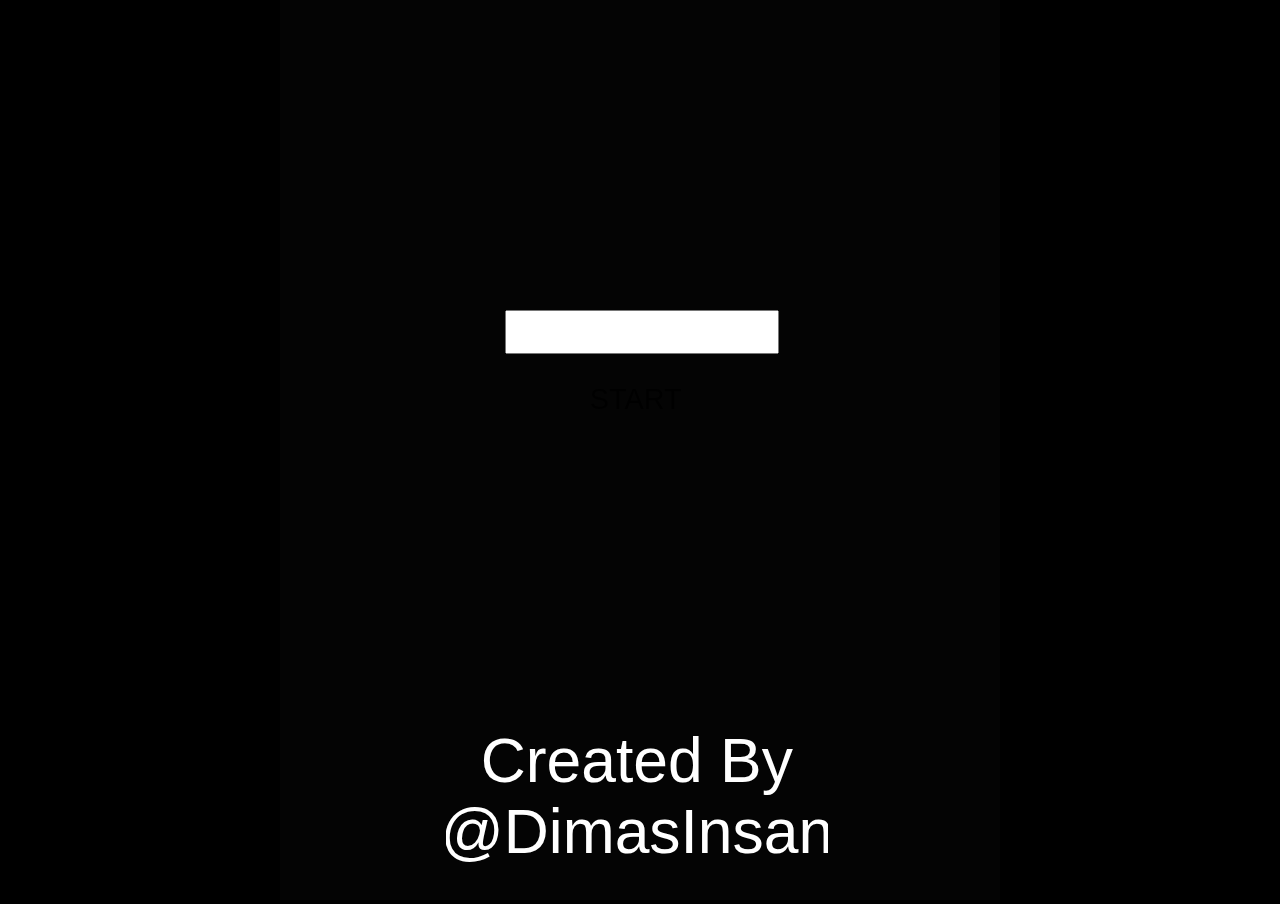
<file: port/HTML5ROLE/index.html>
﻿<!DOCTYPE html>
<html manifest="offline.appcache">
<head>
    <meta charset="UTF-8" />
	<meta http-equiv="X-UA-Compatible" content="IE=edge,chrome=1" />
	<title>New project</title>
	
	<!-- Standardised web app manifest -->
	<link rel="manifest" href="appmanifest.json" />
	
	<!-- Allow fullscreen mode on iOS devices. (These are Apple specific meta tags.) -->
	<meta name="viewport" content="width=device-width, initial-scale=1.0, maximum-scale=1.0, minimum-scale=1.0, user-scalable=no, minimal-ui" />
	<meta name="apple-mobile-web-app-capable" content="yes" />
	<meta name="apple-mobile-web-app-status-bar-style" content="black" />
	<link rel="apple-touch-icon" sizes="256x256" href="icon-256.png" />
	<meta name="HandheldFriendly" content="true" />
	
	<!-- Chrome for Android web app tags -->
	<meta name="mobile-web-app-capable" content="yes" />
	<link rel="shortcut icon" sizes="256x256" href="icon-256.png" />

    <!-- All margins and padding must be zero for the canvas to fill the screen. -->
	<style type="text/css">
		* {
			padding: 0;
			margin: 0;
		}
		html, body {
			background: #000;
			color: #fff;
			overflow: hidden;
			touch-action: none;
			-ms-touch-action: none;
		}
		canvas {
			touch-action-delay: none;
			touch-action: none;
			-ms-touch-action: none;
		}
    </style>
	

</head> 
 
<body> 
	<div id="fb-root"></div>
	
	
	<!-- The canvas must be inside a div called c2canvasdiv -->
	<div id="c2canvasdiv">
	
		<!-- The canvas the project will render to.  If you change its ID, don't forget to change the
		ID the runtime looks for in the jQuery events above (ready() and cr_sizeCanvas()). -->
		<canvas id="c2canvas" width="400" height="500">
			<!-- This text is displayed if the visitor's browser does not support HTML5.
			You can change it, but it is a good idea to link to a description of a browser
			and provide some links to download some popular HTML5-compatible browsers. -->
			<h1>Your browser does not appear to support HTML5.  Try upgrading your browser to the latest version.  <a href="http://www.whatbrowser.org">What is a browser?</a>
			<br/><br/><a href="http://www.microsoft.com/windows/internet-explorer/default.aspx">Microsoft Internet Explorer</a><br/>
			<a href="http://www.mozilla.com/firefox/">Mozilla Firefox</a><br/>
			<a href="http://www.google.com/chrome/">Google Chrome</a><br/>
			<a href="http://www.apple.com/safari/download/">Apple Safari</a></h1>
		</canvas>
		
	</div>
	
	<!-- Pages load faster with scripts at the bottom -->
	
	<!-- Construct 2 exported games require jQuery. -->
	<script src="jquery-2.1.1.min.js"></script>


	
    <!-- The runtime script.  You can rename it, but don't forget to rename the reference here as well.
    This file will have been minified and obfuscated if you enabled "Minify script" during export. -->
	<script src="c2runtime.js"></script>

    <script>
		// Start the Construct 2 project running on window load.
		jQuery(document).ready(function ()
		{			
			// Create new runtime using the c2canvas
			cr_createRuntime("c2canvas");
		});
		
		// Pause and resume on page becoming visible/invisible
		function onVisibilityChanged() {
			if (document.hidden || document.mozHidden || document.webkitHidden || document.msHidden)
				cr_setSuspended(true);
			else
				cr_setSuspended(false);
		};
		
		document.addEventListener("visibilitychange", onVisibilityChanged, false);
		document.addEventListener("mozvisibilitychange", onVisibilityChanged, false);
		document.addEventListener("webkitvisibilitychange", onVisibilityChanged, false);
		document.addEventListener("msvisibilitychange", onVisibilityChanged, false);
		
		function OnRegisterSWError(e)
		{
			console.warn("Failed to register service worker: ", e);
		};
		
		// Runtime calls this global method when ready to start caching (i.e. after startup).
		// This registers the service worker which caches resources for offline support.
		window.C2_RegisterSW = function C2_RegisterSW()
		{
			if (!navigator.serviceWorker)
				return;		// no SW support, ignore call
			
			try {
				navigator.serviceWorker.register("sw.js", { scope: "./" })
				.then(function (reg)
				{
					console.log("Registered service worker on " + reg.scope);
				})
				.catch(OnRegisterSWError);
			}
			catch (e)
			{
				OnRegisterSWError(e);
			}
		};
    </script>
</body> 
</html>
</file>
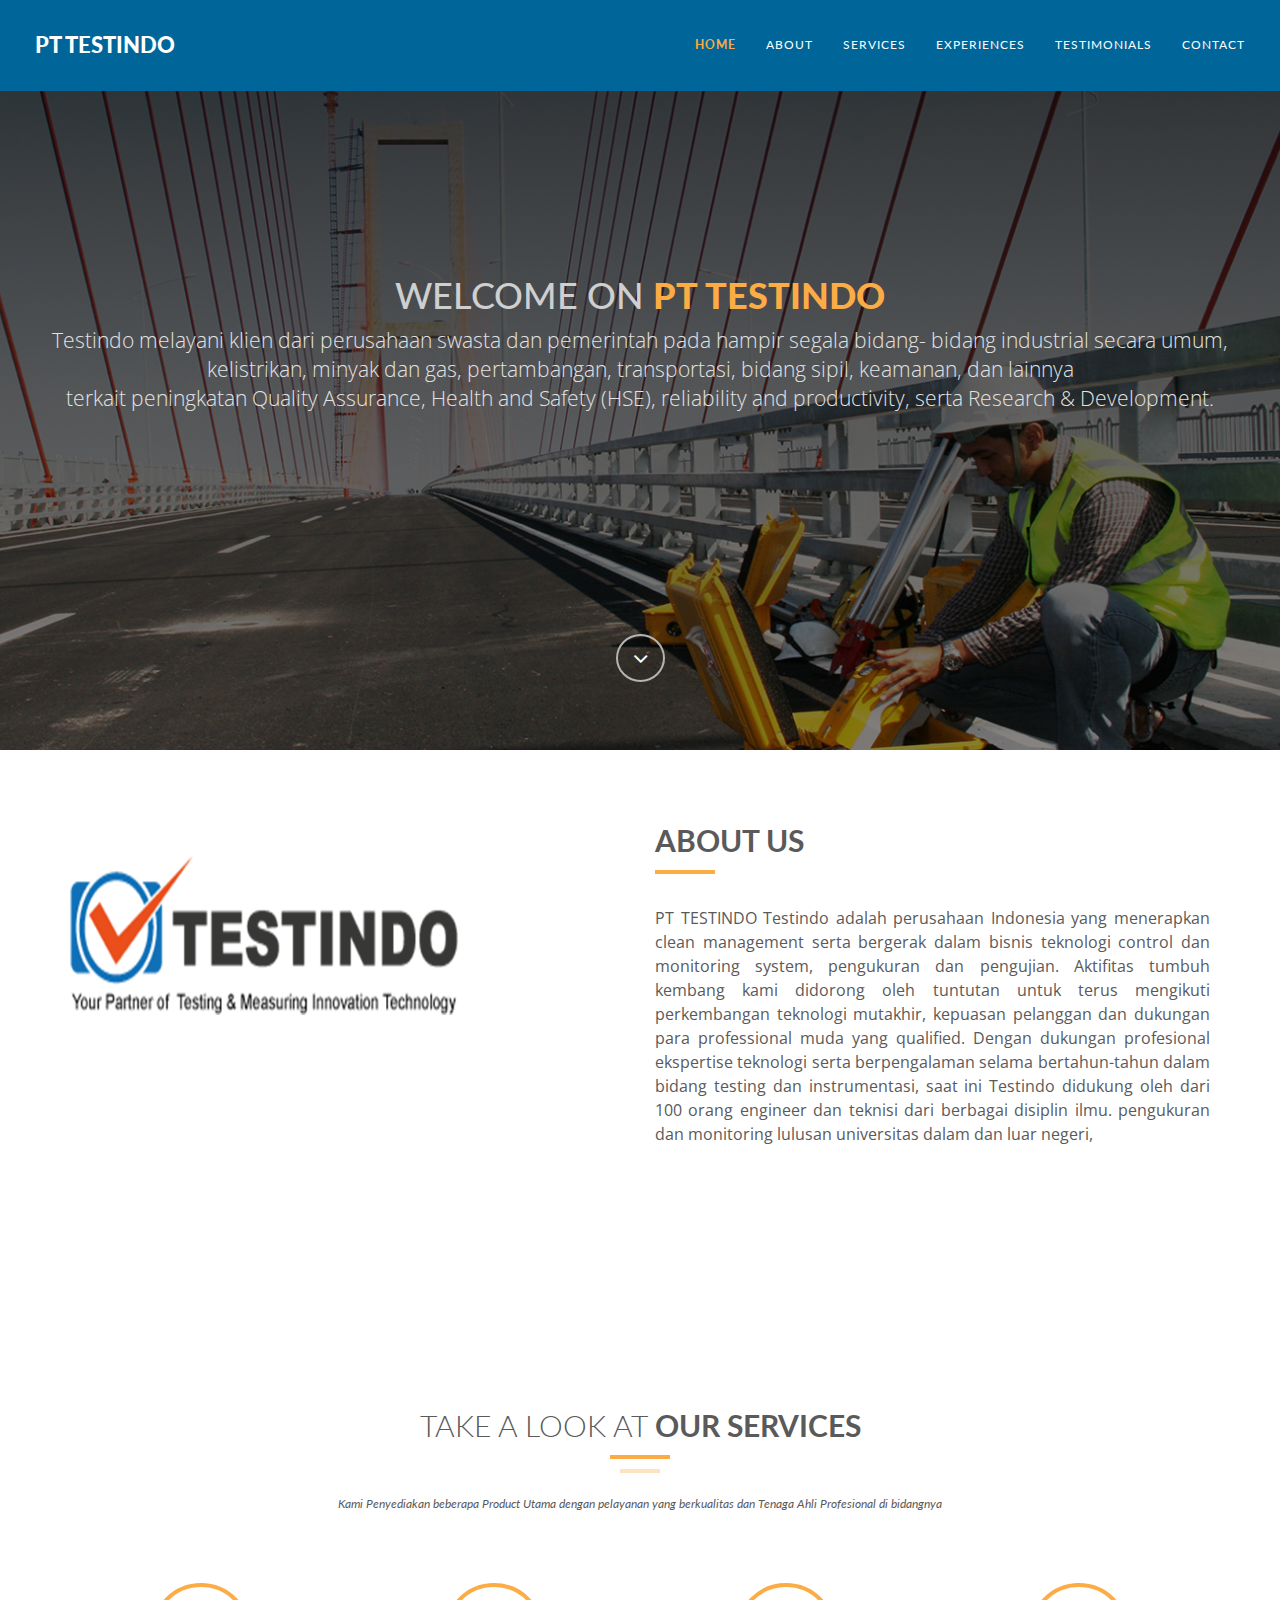
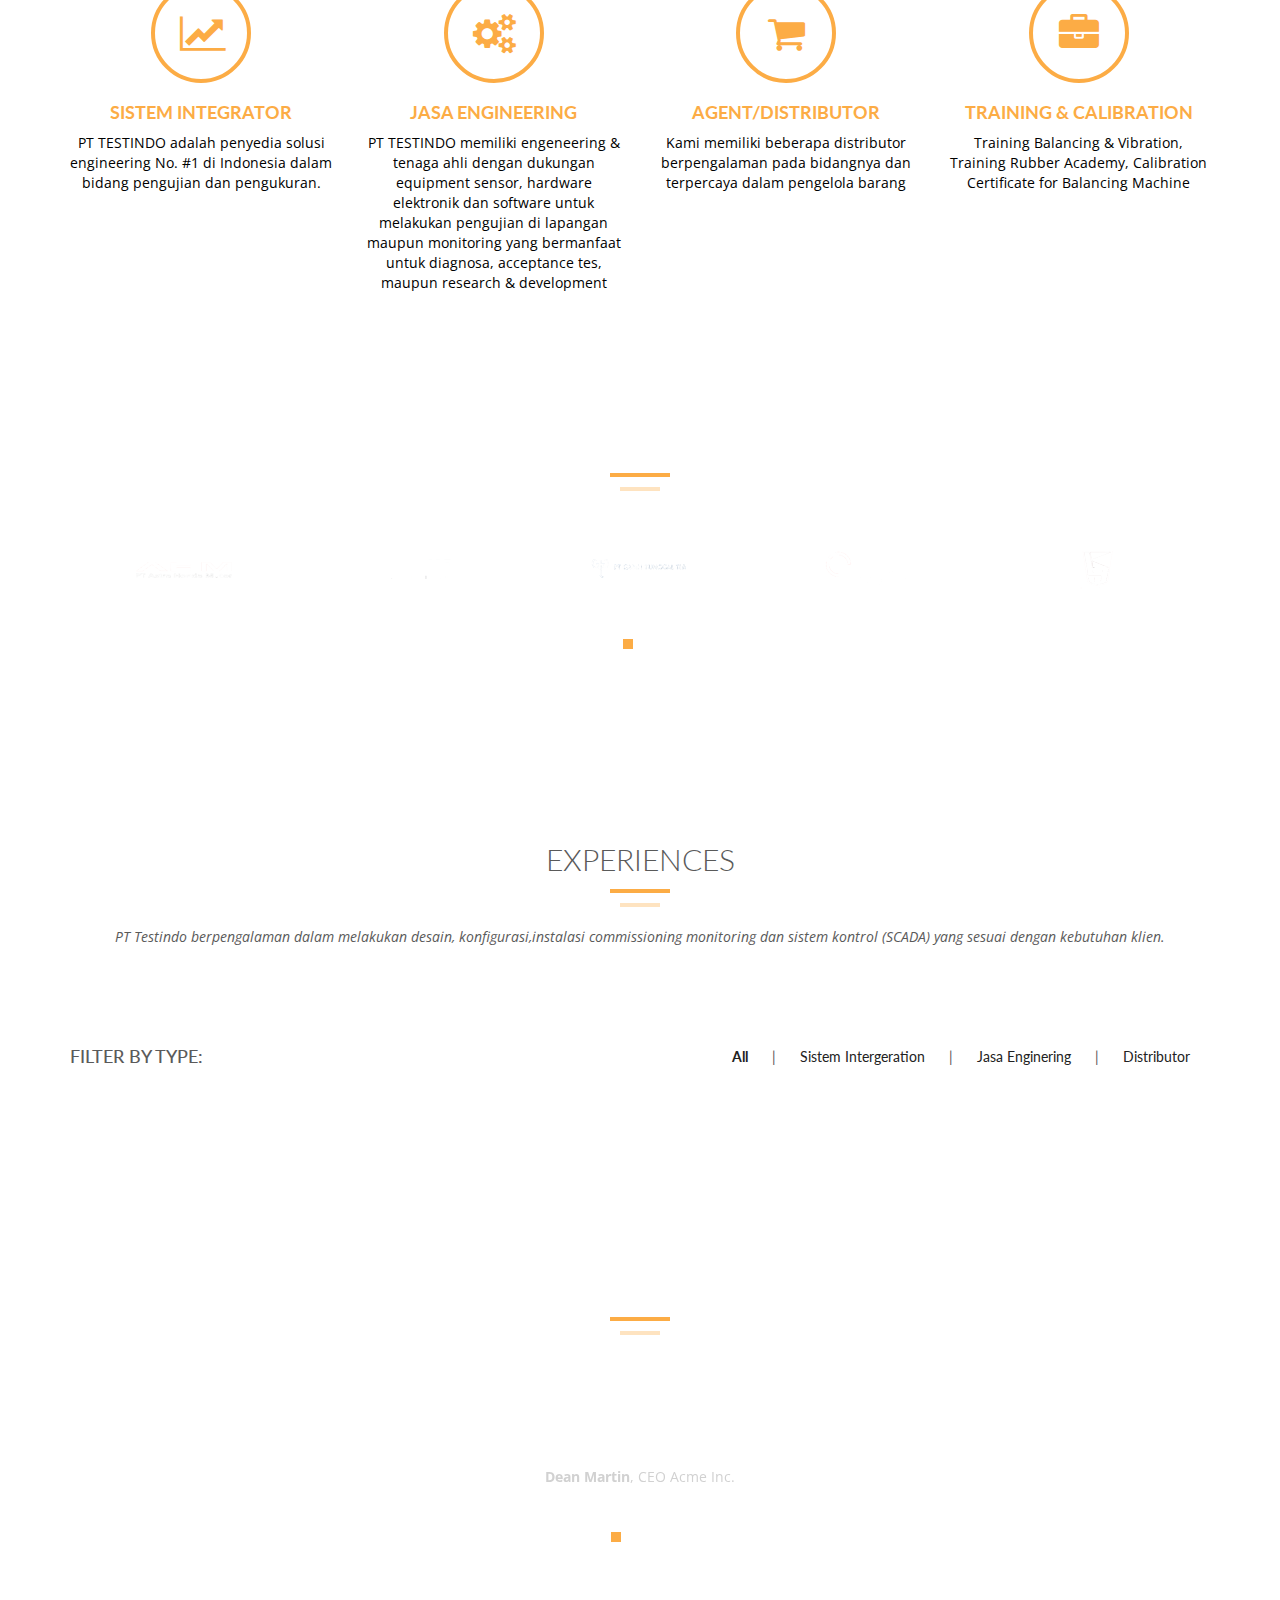
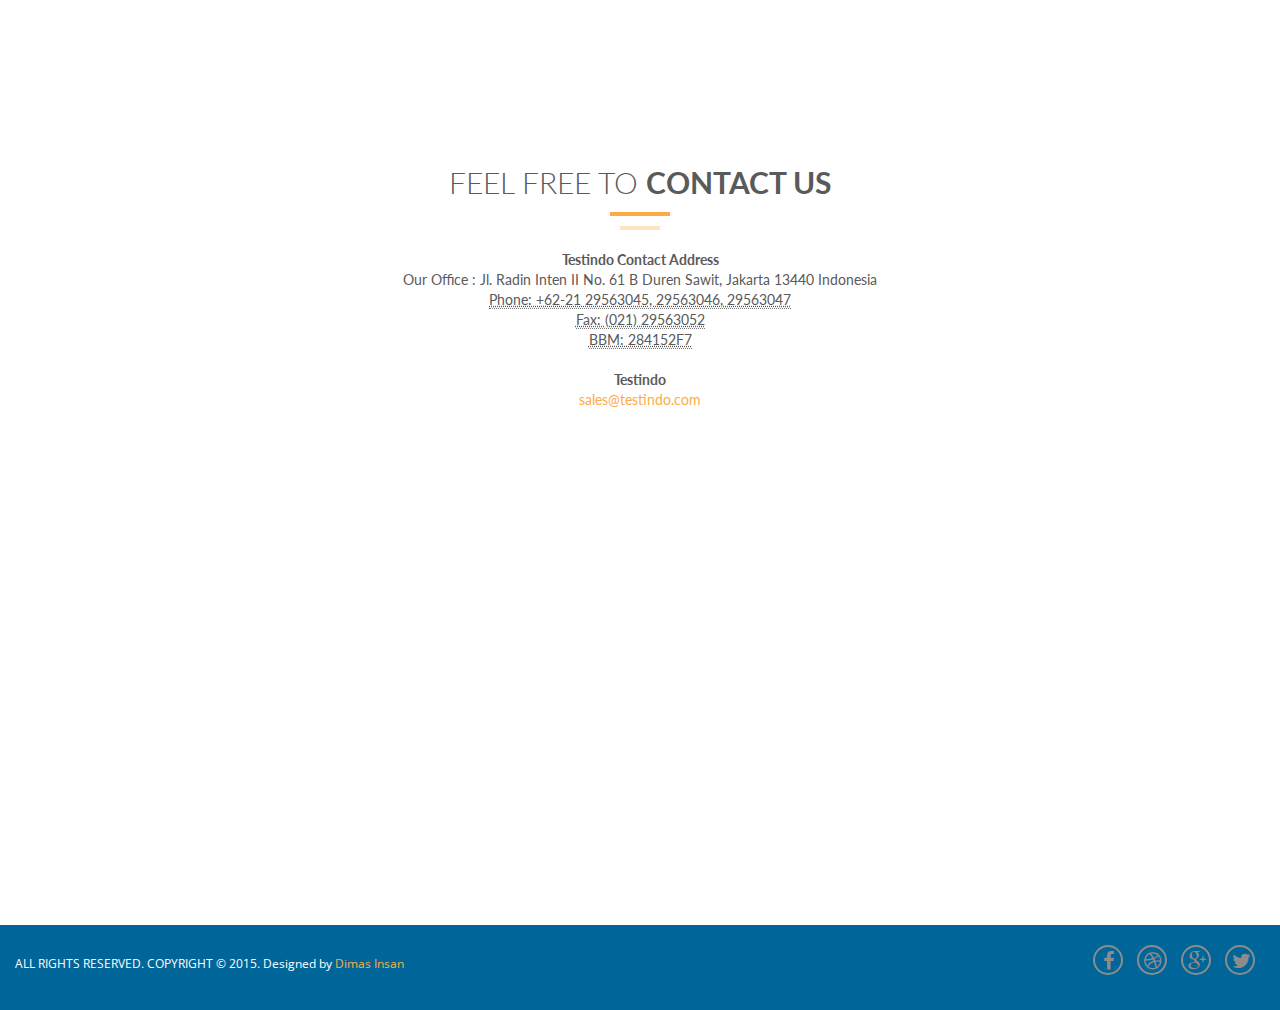
<file: port/testindo.co.id/index.html>
<!DOCTYPE html>
<html lang="en">
  <head>
    <!-- Basic Page Needs
    ================================================== -->
    <meta charset="utf-8">
    <!--[if IE]><meta http-equiv="x-ua-compatible" content="IE=9" /><![endif]-->
    <meta name="viewport" content="width=device-width, initial-scale=1">
    <title>PT TESTINDO</title>
    <meta name="description" content="">
    <meta name="keywords" content="">
    <meta name="author" content="dimasinsan">
    
    <!-- Favicons
    ================================================== -->
    <link rel="shortcut icon" href="img/favicon.ico" type="image/x-icon">
    <link rel="apple-touch-icon" href="img/apple-touch-icon.png">
    <link rel="apple-touch-icon" sizes="72x72" href="img/apple-touch-icon-72x72.png">
    <link rel="apple-touch-icon" sizes="114x114" href="img/apple-touch-icon-114x114.png">

    <!-- Bootstrap -->
    <link rel="stylesheet" type="text/css"  href="css/bootstrap.css">
    <link rel="stylesheet" type="text/css" href="fonts/font-awesome/css/font-awesome.css">

    <!-- Slider
    ================================================== -->
    <link href="css/owl.carousel.css" rel="stylesheet" media="screen">
    <link href="css/owl.theme.css" rel="stylesheet" media="screen">

     
    <!-- Include js plugin -->
    <script src="js/owl.carousel.js"></script>
	
	

    <!-- Stylesheet
    ================================================== -->
    <link rel="stylesheet" type="text/css"  href="css/style.css">
    <link rel="stylesheet" type="text/css" href="css/responsive.css">
	<link href='img/client/icon.png' rel='shortcut icon'/>


    <link href='http://fonts.googleapis.com/css?family=Lato:100,300,400,700,900,100italic,300italic,400italic,700italic,900italic' rel='stylesheet' type='text/css'>
    <link href='http://fonts.googleapis.com/css?family=Open+Sans:300italic,400italic,600italic,700italic,800italic,700,300,600,800,400' rel='stylesheet' type='text/css'>

    <script type="text/javascript" src="js/modernizr.custom.js"></script>
	

    <!-- HTML5 shim and Respond.js for IE8 support of HTML5 elements and media queries -->
    <!-- WARNING: Respond.js doesn't work if you view the page via file:// -->
    <!--[if lt IE 9]>
      <script src="https://oss.maxcdn.com/html5shiv/3.7.2/html5shiv.min.js"></script>
      <script src="https://oss.maxcdn.com/respond/1.4.2/respond.min.js"></script>
    <![endif]-->
  </head>
  <body>
    <!-- Navigation
    ==========================================-->
    <nav id="tf-menu" class="navbar navbar-default navbar-fixed-top" style="background-color:#006699;">
      <div class="container-fluid" style="background-color:#006699;">
        <!-- Brand and toggle get grouped for better mobile display -->
        <div class="navbar-header">
          <button type="button" class="navbar-toggle collapsed" data-toggle="collapse" data-target="#bs-example-navbar-collapse-1" >
            <span class="sr-only" >Toggle navigation</span>
            <span class="icon-bar"></span>
            <span class="icon-bar"></span>
            <span class="icon-bar"></span>
          </button>
          <a class="navbar-brand" href="index.html" style="background-color:#006699;">PT TESTINDO</a>
        </div>

        <!-- Collect the nav links, forms, and other content for toggling -->
        <div class="collapse navbar-collapse" id="bs-example-navbar-collapse-1" style="background-color:#006699;">
          <ul class="nav navbar-nav navbar-right" style="background-color:#006699;">
            <li ><a href="#tf-home" class="page-scroll">Home</a></li>
			
			
            <li><a href="#tf-about" class="page-scroll">About</a></li>
            <li><a href="#tf-services" class="page-scroll">Services</a></li>
            <li><a href="#tf-clients" class="page-scroll">Experiences</a></li>
            <li><a href="#tf-testimonials" class="page-scroll">Testimonials</a></li>
            <li><a href="#tf-contact" class="page-scroll">Contact</a></li>
			
          </ul>
        </div><!-- /.navbar-collapse -->
      </div><!-- /.container-fluid -->
    </nav>

    <!-- Home Page
    ==========================================-->
    <div id="tf-home" class="text-center">
        <div class="overlay" >
            <div class="content">
                <h1>Welcome on <strong><span class="color">PT TESTINDO</span></strong></h1>
                <p class="lead">Testindo melayani klien dari perusahaan swasta dan pemerintah pada hampir segala bidang- bidang industrial secara umum,<br> kelistrikan, minyak dan gas, pertambangan, transportasi, bidang sipil, keamanan, dan lainnya <br>terkait peningkatan Quality Assurance, Health and Safety (HSE), reliability and productivity, serta Research & Development.</p>
                <a href="#tf-about" class="fa fa-angle-down page-scroll"></a>
            </div>
        </div>
    </div>

    <!-- About Us Page
    ==========================================-->
    <div id="tf-about">
	<div class="overlay">
        <div class="container">
            <div class="row">
                <div class="col-md-6">
                    <img src="img/02.png" class="img-responsive">
                </div>
                <div class="col-md-6">
                    <div class="about-text">
                        <div class="section-title">
                            <h2><strong>about us</strong></h2>
                            <hr>
                            <div class="clearfix"></div>
                        </div>
                        <p class="intro" align="justify">PT TESTINDO
Testindo adalah perusahaan Indonesia yang menerapkan clean management serta bergerak dalam bisnis teknologi control dan monitoring system, pengukuran dan pengujian. Aktifitas tumbuh kembang kami didorong oleh tuntutan untuk terus mengikuti perkembangan teknologi mutakhir, kepuasan pelanggan dan dukungan para professional muda yang qualified.
 
Dengan dukungan profesional ekspertise teknologi serta berpengalaman selama bertahun-tahun dalam bidang testing dan instrumentasi, saat ini Testindo didukung oleh dari 100 orang engineer dan teknisi dari berbagai disiplin ilmu. pengukuran dan monitoring lulusan universitas dalam dan luar negeri,

</p>
                        
                    </div>
                </div>
            </div>
        </div>
    </div>
	</div>


    <!-- Services Section
    ==========================================-->
    <div id="tf-services" class="text-center">
	<div class="overlay" >
        <div class="container">
            <div class="section-title center">
                <h2>Take a look at <strong>our services</strong></h2>
                <div class="line">
                    <hr>
                </div>
                <div class="clearfix"></div>
                <small><em>Kami Penyediakan beberapa Product Utama dengan pelayanan yang berkualitas dan Tenaga Ahli Profesional di bidangnya</em></small>
            </div>
            <div class="space"></div>
            <div class="row">
                
		<a href="#">
			<div class="col-md-3 col-sm-6 service">
					<i class="fa fa-line-chart"></i>
							<h4><strong>Sistem Integrator</strong></h4>
					 <p style="color:black;">
					 PT TESTINDO adalah penyedia solusi engineering No. #1 di
							Indonesia dalam bidang pengujian dan pengukuran.
					 </p>
              </div>
		</a>
		
		<a href="#">
                <div class="col-md-3 col-sm-6 service">
					  <i class="fa fa-cogs"></i>
					   <h4><strong>Jasa Engineering</strong></h4>
						   <p style="color:black;">
						 PT TESTINDO memiliki engeneering & tenaga ahli dengan dukungan equipment sensor, hardware elektronik dan software 
						 untuk melakukan pengujian di lapangan maupun monitoring yang bermanfaat untuk diagnosa, acceptance tes, maupun research
						 & development
						   </p>
						   <br>
                </div>
		</a>
		
		
		<a href="#">
               <div class="col-md-3 col-sm-6 service">
                    <i class="fa fa-shopping-cart"></i>
                     <h4><strong>Agent/Distributor </strong></h4>
                    <p style="color:black;">
					Kami memiliki beberapa distributor berpengalaman pada bidangnya dan terpercaya dalam pengelola barang 					
					</p>
                </div>
		</a>

		<a href="#">
                <div class="col-md-3 col-sm-6 service">
					  <i class="fa fa-briefcase"></i>
						 <h4><strong>TRAINING & CALIBRATION</strong></h4>
						<p style="color:black;">
						Training Balancing & Vibration,
						 Training Rubber Academy, 
						Calibration Certificate for Balancing Machine
						</p>
						</ul>
                </div>
		</a>
		
		
            </div>
        </div>
		
    </div>

    <!-- Clients Section
    ==========================================-->
    <div id="tf-clients" class="text-center">
        <div class="overlay">
            <div class="container">

                <div class="section-title center">
                    <h2>Some of <strong>our Clients</strong></h2>
                    <div class="line" >
                        <hr>
                    </div>
                </div>
				
                <div id="clients" class="owl-carousel owl-theme">
						<div class="item">
							<img src="img/client/01.png">
						</div>
						<div class="item">
							<img src="img/client/02.png">
						</div>
						<div class="item">
							<img src="img/client/03.png">
						</div>
						<div class="item">
							<img src="img/client/04.png">
						</div>
						<div class="item">
							<img src="img/client/05.png">
						</div>
						<div class="item">
							<img src="img/client/06.png">
						</div>
						<div class="item">
							<img src="img/client/07.png">
						</div>
						<div class="item">
							<img src="img/client/08.png">
						</div>
                </div>
				
				

            </div>
        </div>
    </div>

    <!-- Portfolio Section
    ==========================================-->
    <div id="tf-works">
        <div class="container"> <!-- Container -->
            <div class="section-title text-center center">
                <h2>Experiences</h2>
                <div class="line">
                    <hr>
                </div>
                <div class="clearfix"></div>
                <p><em>PT Testindo berpengalaman dalam melakukan desain, konfigurasi,instalasi commissioning monitoring
										dan sistem kontrol (SCADA) yang sesuai dengan kebutuhan klien.</em></p>
            </div>
            <div class="space"></div>

            <div class="categories">
                
                <ul class="cat">
                    <li class="pull-left"><h4>Filter by Type:</h4></li>
                    <li class="pull-right">
                        <ol class="type">
                            <li><a href="#" data-filter="*" class="active">All</a></li>
                            <li><a href="#" data-filter=".SI">Sistem Intergeration</a></li>
                            <li><a href="#" data-filter=".Jasa">Jasa Enginering</a></li>
                            <li><a href="#" data-filter=".app" >Distributor</a></li>
                        </ol>
                    </li>
                </ul>
                <div class="clearfix"></div>
            </div>

            <div id="lightbox" class="row" hidden>

                <div class="col-sm-6 col-md-3 col-lg-3 branding">
                    <div class="portfolio-item">
                        <div class="hover-bg">
                            <a href="#">
                                <div class="hover-text">
                                    <h4>Logo Design</h4>
                                    <small>Branding</small>
                                    <div class="clearfix"></div>
                                    <i class="fa fa-plus"></i>
                                </div>
                                <img src="img/portfolio/01.jpg" class="img-responsive" alt="...">
                            </a>
                        </div>
                    </div>
                </div>

                <div class="col-sm-6 col-md-3 col-lg-3 Jasa">
                    <div class="portfolio-item">
                        <div class="hover-bg">
                            <a href="#">
                                <div class="hover-text">
                                    <h4>Logo Design</h4>
                                    <small>Branding</small>
                                    <div class="clearfix"></div>
                                    <i class="fa fa-plus"></i>
                                </div>
                                <img src="img/portfolio/02.jpg" class="img-responsive" alt="...">
                            </a>
                        </div>
                    </div>
                </div>

                <div class="col-sm-6 col-md-3 col-lg-3 branding">
                    <div class="portfolio-item">
                        <div class="hover-bg">
                            <a href="#">
                                <div class="hover-text">
                                    <h4>Logo Design</h4>
                                    <small>Branding</small>
                                    <div class="clearfix"></div>
                                    <i class="fa fa-plus"></i>
                                </div>
                                <img src="img/portfolio/03.jpg" class="img-responsive" alt="...">
                            </a>
                        </div>
                    </div>
                </div>

               

                <div class="col-sm-6 col-md-3 col-lg-3 SI">
                    <div class="portfolio-item">
                        <div class="hover-bg">
                            <a href="#">
                                <div class="hover-text">
                                    <h4>Logo Design</h4>
                                    <small>Branding</small>
                                    <div class="clearfix"></div>
                                    <i class="fa fa-plus"></i>
                                </div>
                                <img src="img/portfolio/05.jpg" class="img-responsive" alt="...">
                            </a>
                        </div>
                    </div>
                </div>

                <div class="col-sm-6 col-md-3 col-lg-3 app">
                    <div class="portfolio-item">
                        <div class="hover-bg">
                            <a href="#">
                                <div class="hover-text">
                                    <h4>Logo Design</h4>
                                    <small>Branding</small>
                                    <div class="clearfix"></div>
                                    <i class="fa fa-plus"></i>
                                </div>
                                <img src="img/portfolio/06.jpg" class="img-responsive" alt="...">
                            </a>
                        </div>
                    </div>
                </div>

                <div class="col-sm-6 col-md-3 col-lg-3 Jasa SI">
                    <div class="portfolio-item">
                        <div class="hover-bg">
                            <a href="#">
                                <div class="hover-text">
                                    <h4>Logo Design</h4>
                                    <small>Branding</small>
                                    <div class="clearfix"></div>
                                    <i class="fa fa-plus"></i>
                                </div>
                                <img src="img/portfolio/07.jpg" class="img-responsive" alt="...">
                            </a>
                        </div>
                    </div>
                </div>

                <div class="col-sm-6 col-md-3 col-lg-3 SI">
                    <div class="portfolio-item">
                        <div class="hover-bg">
                            <a href="#">
                                <div class="hover-text">
                                    <h4>Logo Design</h4>
                                    <small>Branding</small>
                                    <div class="clearfix"></div>
                                    <i class="fa fa-plus"></i>
                                </div>
                                <img src="img/portfolio/08.jpg" class="img-responsive" alt="...">
                            </a>
                        </div>
                    </div>
                </div>

            </div>
        </div>
    </div>

    <!-- Testimonials Section
    ==========================================-->
    <div id="tf-testimonials" class="text-center">
        <div class="overlay">
            <div class="container">
                <div class="section-title center">
                    <h2><strong>Our clients’</strong> testimonials</h2>
                    <div class="line">
                        <hr>
                    </div>
                </div>
                <div class="row">
                    <div class="col-md-8 col-md-offset-2">
                        <div id="testimonial" class="owl-carousel owl-theme">
                            <div class="item">
                                <h5>This book is a treatise on the theory of ethics, very popular during the Renaissance. The first line of Lorem Ipsum, "Lorem ipsum dolor sit amet..", comes from a line in section 1.10.32.</h5>
                                <p><strong>Dean Martin</strong>, CEO Acme Inc.</p>
                            </div>

                            <div class="item">
                                <h5>This book is a treatise on the theory of ethics, very popular during the Renaissance. The first line of Lorem Ipsum, "Lorem ipsum dolor sit amet..", comes from a line in section 1.10.32.</h5>
                                <p><strong>Dean Martin</strong>, CEO Acme Inc.</p>
                            </div>

                            <div class="item">
                                <h5>This book is a treatise on the theory of ethics, very popular during the Renaissance. The first line of Lorem Ipsum, "Lorem ipsum dolor sit amet..", comes from a line in section 1.10.32.</h5>
                                <p><strong>Dean Martin</strong>, CEO Acme Inc.</p>
                            </div>
                        </div>
                    </div>
                </div>
            </div>
        </div>
    </div>

    <!-- Contact Section
    ==========================================-->
    <div id="tf-contact" class="text-center">
        <div class="container">

            <div class="row">
                <div class="col-md-8 col-md-offset-2">

                    <div class="section-title center">
                        <h2>Feel free to <strong>contact us</strong></h2>
                        <div class="line">
                            <hr>
                        </div>
                        <div class="clearfix"></div>
                       <address>
							  <strong>Testindo Contact Address</strong><br>
									Our Office	:	Jl. Radin Inten II No. 61 B Duren Sawit, Jakarta 13440 Indonesia<br>
								  <abbr title="Phone">Phone: +62-21 29563045, 29563046, 29563047</abbr> <br>
										<abbr title="Fax">Fax: (021) 29563052</abbr> <br>
										<abbr title="BB">BBM: 	284152F7</abbr> <br>

							</address>

							<address>
							  <strong>Testindo</strong><br>
							  <a href="mailto:sales@testindo.com">sales@testindo.com</a>
					</address>   
					<div class="row">
					<iframe src="https://www.google.com/maps/embed?pb=!1m28!1m12!1m3!1d3966.223414342288!2d106.92047159765947!3d-6.23425346228742!2m3!1f0!2f0!3f0!3m2!1i1024!2i768!4f13.1!4m13!3e6!4m5!1s0x2e698cb7e6ef60e3%3A0xf933268d4eb1b0e2!2sJalan+Radin+Inten+II+No.61%2C+Duren+Sawit%2C+Kota+Jakarta+Timur%2C+Daerah+Khusus+Ibukota+Jakarta+13440!3m2!1d-6.2342588!2d106.92277829999999!4m5!1s0x2e698cb7e6ef60e3%3A0xf933268d4eb1b0e2!2sJalan+Radin+Inten+II+No.61%2C+Duren+Sawit%2C+Kota+Jakarta+Timur%2C+Daerah+Khusus+Ibukota+Jakarta+13440!3m2!1d-6.2342588!2d106.92277829999999!5e0!3m2!1sid!2sid!4v1442375970592" width="800" height="300" frameborder="0" style="border:0" allowfullscreen></iframe>
				
			<br><br><br><br><br>
			
			
	</div>
				   </div>
					
					

                    <form>
					
                    </form>

                </div>
            </div>

        </div>
    </div>

    <nav id="footer" style="margin-bottom:-80px;background-color:#006699;">
        <div class="container-fluid" style="background-color:#006699;">
            <div class="pull-left fnav" style="background-color:#006699;">
                <p>ALL RIGHTS RESERVED. COPYRIGHT © 2015. Designed by <a href="https://www.facebook.com/gpenerus">Dimas Insan</a></p>
            </div>
            <div class="pull-right fnav" style="background-color:#006699;">
                <ul class="footer-social" style="background-color:#006699;">
                    <li><a href="https://id-id.facebook.com/testindo"><i class="fa fa-facebook"></i></a></li>
                    <li><a href="#"><i class="fa fa-dribbble"></i></a></li>
                    <li><a href="#"><i class="fa fa-google-plus"></i></a></li>
                    <li><a href="#"><i class="fa fa-twitter"></i></a></li>
                </ul>
            </div>
        </div>
    </nav>


    <!-- jQuery (necessary for Bootstrap's JavaScript plugins) -->
    <script src="https://ajax.googleapis.com/ajax/libs/jquery/1.11.1/jquery.min.js"></script>
    <script type="text/javascript" src="js/jquery.1.11.1.js"></script>
    <!-- Include all compiled plugins (below), or include individual files as needed -->
    <script type="text/javascript" src="js/bootstrap.js"></script>
    <script type="text/javascript" src="js/SmoothScroll.js"></script>
    <script type="text/javascript" src="js/jquery.isotope.js"></script>

    <script src="js/owl.carousel.js"></script>

    <!-- Javascripts
    ================================================== -->
    <script type="text/javascript" src="js/main.js"></script>

  </body>
</html>
</file>
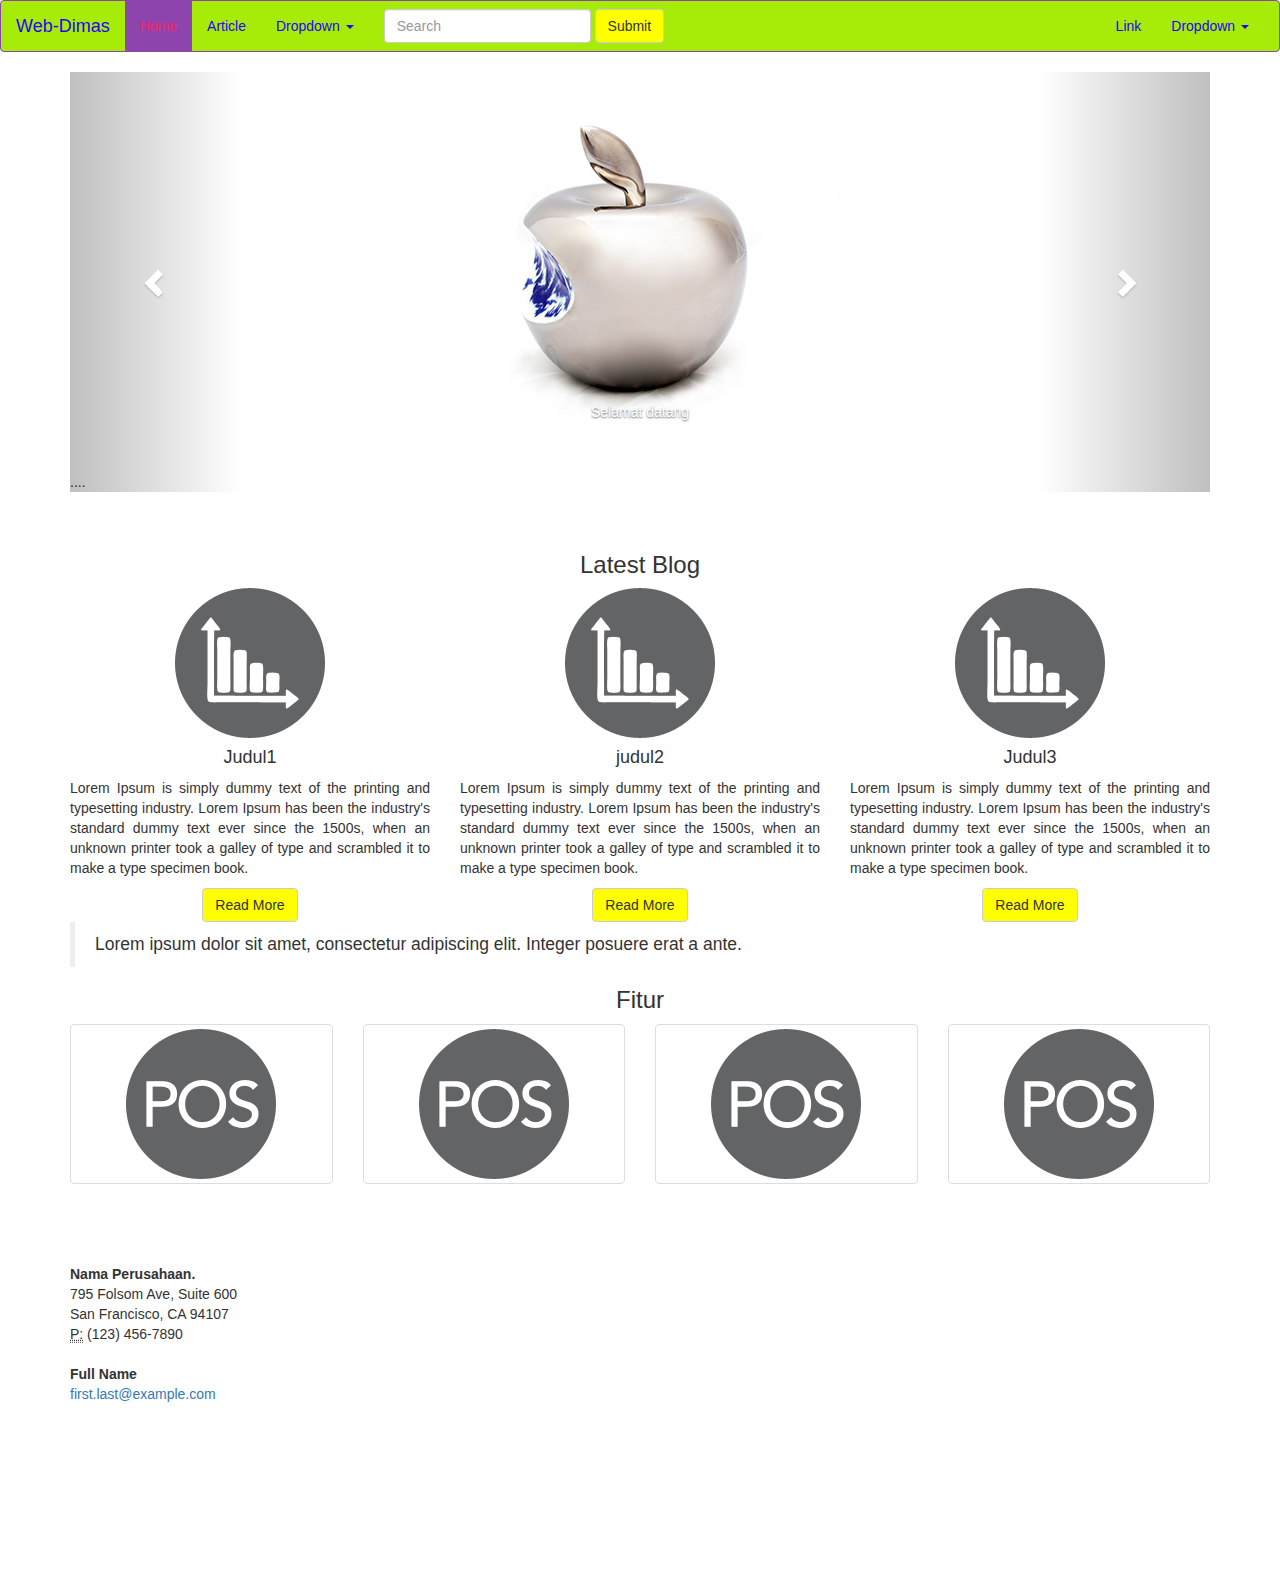
<file: port/web_design/index.html>
<!DOCTYPE html>
<html>
<head lang="en">
    <meta charset="UTF-8">
    <title></title>

    <!---CSS--->
    <link rel="stylesheet" href="css/bootstrap.min.css">
    <link rel="stylesheet" href="style.css">

</head>
<body>

<nav class="navbar navbar-default">
    <div class="container-fluid">
        <!-- Brand and toggle get grouped for better mobile display -->
        <div class="navbar-header">
            <button type="button" class="navbar-toggle collapsed" data-toggle="collapse" data-target="#bs-example-navbar-collapse-1" aria-expanded="false">
                <span class="sr-only">Toggle navigation</span>
                <span class="icon-bar"></span>
                <span class="icon-bar"></span>
                <span class="icon-bar"></span>
            </button>
            <a class="navbar-brand" href="#">Web-Dimas</a>
        </div>

        <!-- Collect the nav links, forms, and other content for toggling -->
        <div class="collapse navbar-collapse" id="bs-example-navbar-collapse-1">
            <ul class="nav navbar-nav">
                <li class="active"><a href="#">Home<span class="sr-only">(current)</span></a></li>
                <li><a href="artikel.html">Article</a></li>
                <li class="dropdown">
                    <a href="#" class="dropdown-toggle" data-toggle="dropdown" role="button" aria-haspopup="true" aria-expanded="false">Dropdown <span class="caret"></span></a>
                    <ul class="dropdown-menu">
                        <li><a href="#">Action</a></li>
                        <li><a href="#">Another action</a></li>
                        <li><a href="#">Something else here</a></li>
                        <li role="separator" class="divider"></li>
                        <li><a href="#">Separated link</a></li>
                        <li role="separator" class="divider"></li>
                        <li><a href="#">One more separated link</a></li>
                    </ul>
                </li>
            </ul>
            <form class="navbar-form navbar-left" role="search">
                <div class="form-group">
                    <input type="text" class="form-control" placeholder="Search">
                </div>
                <button type="submit" class="btn btn-default">Submit</button>
            </form>
            <ul class="nav navbar-nav navbar-right">
                <li><a href="#">Link</a></li>
                <li class="dropdown">
                    <a href="#" class="dropdown-toggle" data-toggle="dropdown" role="button" aria-haspopup="true" aria-expanded="false">Dropdown <span class="caret"></span></a>
                    <ul class="dropdown-menu">
                        <li><a href="#">Action</a></li>
                        <li><a href="#">Another action</a></li>
                        <li><a href="#">Something else here</a></li>
                        <li role="separator" class="divider"></li>
                        <li><a href="#">Separated link</a></li>
                    </ul>
                </li>
            </ul>
        </div><!-- /.navbar-collapse -->
    </div><!-- /.container-fluid -->
</nav>


<div class="container">

    <div id="carousel-example-generic" class="carousel slide" data-ride="carousel">
    <!-- Indicators -->
    <ol class="carousel-indicators">
        <li data-target="#carousel-example-generic" data-slide-to="0" class="active"></li>
        <li data-target="#carousel-example-generic" data-slide-to="1"></li>
        <li data-target="#carousel-example-generic" data-slide-to="2"></li>
    </ol>

    <!-- Wrapper for slides -->
    <div class="carousel-inner" role="listbox">
        <div class="item active">
            <img src="APPLE-ARGENT.jpg" alt="...">
            <div class="carousel-caption">
                Selamat datang
            </div>
        </div>

        <div class="item">
            <img src="535Hero2_w1140_h400.png" alt="...">
            <div class="carousel-caption">
                ...
            </div>
        </div>
        ....

    </div>

    <!-- Controls -->
    <a class="left carousel-control" href="#carousel-example-generic" role="button" data-slide="prev">
        <span class="glyphicon glyphicon-chevron-left" aria-hidden="true"></span>
        <span class="sr-only">Previous</span>
    </a>
    <a class="right carousel-control" href="#carousel-example-generic" role="button" data-slide="next">
        <span class="glyphicon glyphicon-chevron-right" aria-hidden="true"></span>
        <span class="sr-only">Next</span>
    </a>
</div>


<br>
<br>

<h3>Latest Blog</h3>

<div class="row">
    <div class="col-md-4">
        <p align="center">
        <img src="reports-icon.png" class="img-reponsive">
            <h4 align="center">Judul1</h4>
        <p align="justify">
            Lorem Ipsum is simply dummy text of the printing and typesetting industry. Lorem Ipsum has been the industry's standard dummy text ever since the 1500s, when an unknown printer took a galley of type and scrambled it to make a type specimen book.
        </p>
        <center>
        <button type="button" class="btn btn-default">Read More</button>
        </center>

    </div>

    <div class="col-md-4">
        <center>
            <img src="reports-icon.png" class="img-reponsive">
        <h4>judul2</h4>
            <p align="justify">
                Lorem Ipsum is simply dummy text of the printing and typesetting industry. Lorem Ipsum has been the industry's standard dummy text ever since the 1500s, when an unknown printer took a galley of type and scrambled it to make a type specimen book.
            </p>
            <button type="button" class="btn btn-default">Read More</button>
        </center>
    </div>

    <div class="col-md-4">
        <center>
            <img src="reports-icon.png" class="img-reponsive">
        <h4 align="center">Judul3</h4>
            <p align="justify">
                Lorem Ipsum is simply dummy text of the printing and typesetting industry. Lorem Ipsum has been the industry's standard dummy text ever since the 1500s, when an unknown printer took a galley of type and scrambled it to make a type specimen book.
            </p>
            <button type="button" class="btn btn-default">Read More</button>
        </center>
    </div>
</div>

    <blockquote>
        <p>Lorem ipsum dolor sit amet, consectetur adipiscing elit. Integer posuere erat a ante.</p>
    </blockquote>


    <h3>Fitur</h3>

    <div class="row">
        <div class="col-xs-6 col-md-3">
            <a href="http://www.detik.com" class="thumbnail">
                <img src="pos-icon.png" alt="...">
            </a>
        </div>

        <div class="col-xs-6 col-md-3">
            <a href="#" class="thumbnail">
                <img src="pos-icon.png" alt="...">
            </a>
        </div>

        <div class="col-xs-6 col-md-3">
            <a href="#" class="thumbnail">
                <img src="pos-icon.png" alt="...">
            </a>
        </div>

        <div class="col-xs-6 col-md-3">
            <a href="#" class="thumbnail">
                <img src="pos-icon.png" alt="...">
            </a>
        </div>
    </div>
<br>


    <br>
    <br>



    <div class="row">
        <div class="col-md-4"><address>
            <strong>Nama Perusahaan.</strong><br>
            795 Folsom Ave, Suite 600<br>
            San Francisco, CA 94107<br>
            <abbr title="Phone">P:</abbr> (123) 456-7890
        </address>

            <address>
                <strong>Full Name</strong><br>
                <a href="mailto:#">first.last@example.com</a>
            </address></div>
        <div class="col-md-4"></div>
        <div class="col-md-4">
            <iframe src="https://www.google.com/maps/embed?pb=!1m18!1m12!1m3!1d3966.666426976269!2d106.8271528!3d-6.1753924!2m3!1f0!2f0!3f0!3m2!1i1024!2i768!4f13.1!3m3!1m2!1s0x2e69f5d2e764b12d%3A0x3d2ad6e1e0e9bcc8!2sNational+Monument!5e0!3m2!1sen!2sid!4v1438873040564" width="400" height="300" frameborder="0" style="border:0" allowfullscreen></iframe>
        </div>
    </div>



</div>


<!---javascript bootstrap------->

<script type="text/javascript" src="js/jquery-1.11.3.min.js"></script>
<script src="js/bootstrap.min.js"></script>

</body>
</html>
</file>
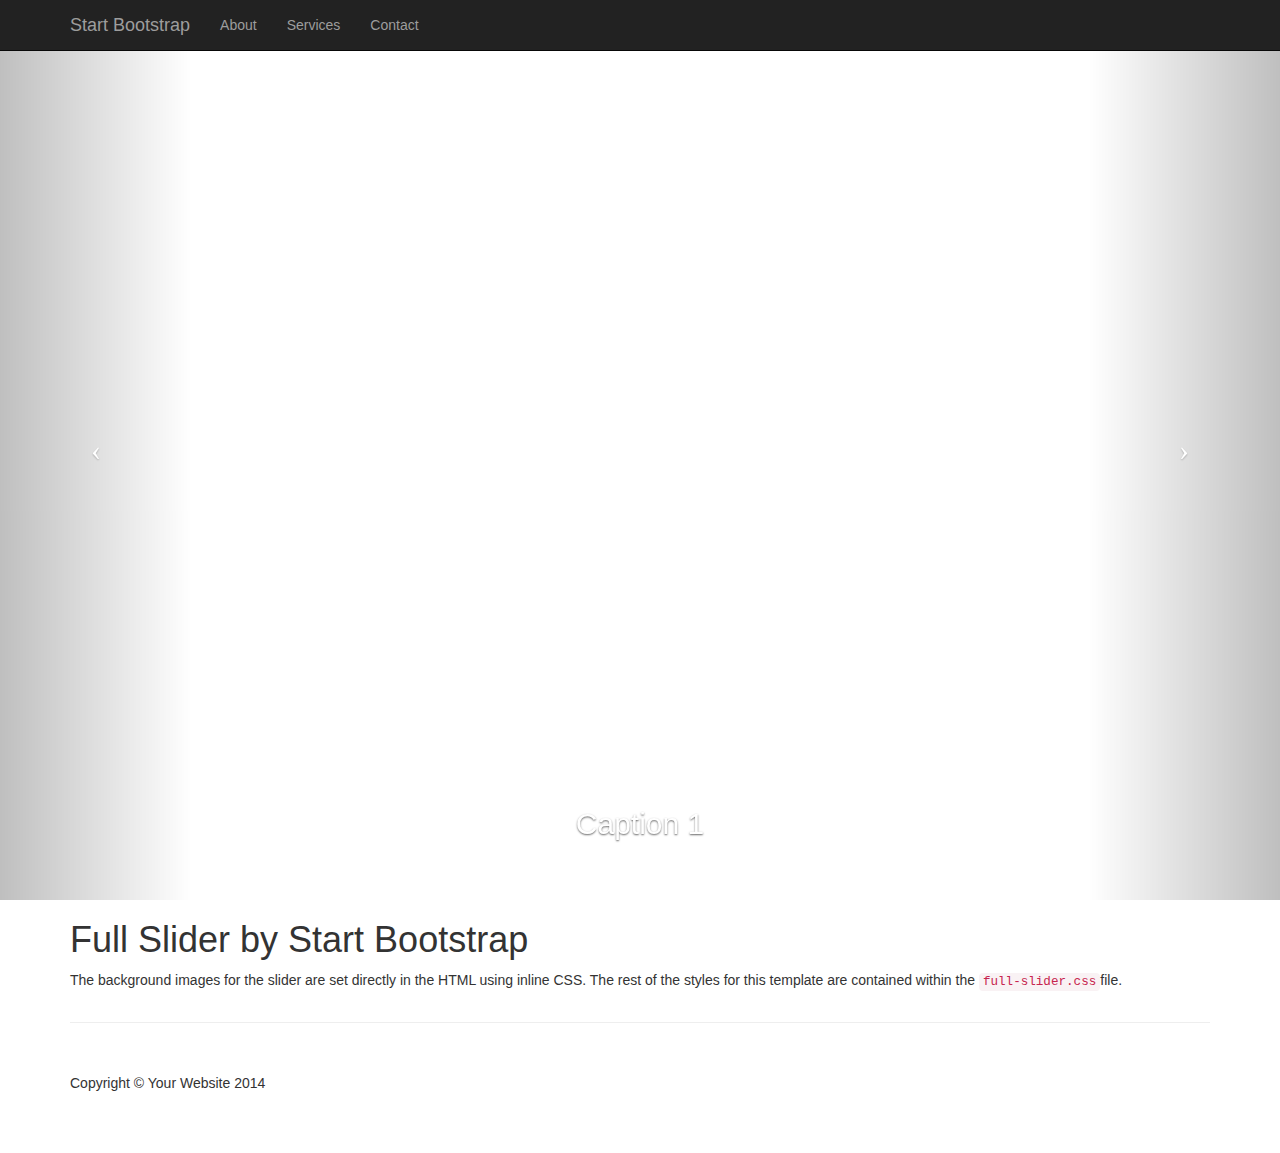
<file: port/testindo.co.id/startbootstrap-full-slider-1.0.3/startbootstrap-full-slider-1.0.3/index.html>
<!DOCTYPE html>
<html lang="en">

<head>

    <meta charset="utf-8">
    <meta http-equiv="X-UA-Compatible" content="IE=edge">
    <meta name="viewport" content="width=device-width, initial-scale=1">
    <meta name="description" content="">
    <meta name="author" content="">

    <title>Full Slider - Start Bootstrap Template</title>

    <!-- Bootstrap Core CSS -->
    <link href="css/bootstrap.min.css" rel="stylesheet">

    <!-- Custom CSS -->
    <link href="css/full-slider.css" rel="stylesheet">

    <!-- HTML5 Shim and Respond.js IE8 support of HTML5 elements and media queries -->
    <!-- WARNING: Respond.js doesn't work if you view the page via file:// -->
    <!--[if lt IE 9]>
        <script src="https://oss.maxcdn.com/libs/html5shiv/3.7.0/html5shiv.js"></script>
        <script src="https://oss.maxcdn.com/libs/respond.js/1.4.2/respond.min.js"></script>
    <![endif]-->

</head>

<body>

    <!-- Navigation -->
    <nav class="navbar navbar-inverse navbar-fixed-top" role="navigation">
        <div class="container">
            <!-- Brand and toggle get grouped for better mobile display -->
            <div class="navbar-header">
                <button type="button" class="navbar-toggle" data-toggle="collapse" data-target="#bs-example-navbar-collapse-1">
                    <span class="sr-only">Toggle navigation</span>
                    <span class="icon-bar"></span>
                    <span class="icon-bar"></span>
                    <span class="icon-bar"></span>
                </button>
                <a class="navbar-brand" href="#">Start Bootstrap</a>
            </div>
            <!-- Collect the nav links, forms, and other content for toggling -->
            <div class="collapse navbar-collapse" id="bs-example-navbar-collapse-1">
                <ul class="nav navbar-nav">
                    <li>
                        <a href="#">About</a>
                    </li>
                    <li>
                        <a href="#">Services</a>
                    </li>
                    <li>
                        <a href="#">Contact</a>
                    </li>
                </ul>
            </div>
            <!-- /.navbar-collapse -->
        </div>
        <!-- /.container -->
    </nav>

    <!-- Full Page Image Background Carousel Header -->
    <header id="myCarousel" class="carousel slide">
        <!-- Indicators -->
        <ol class="carousel-indicators">
            <li data-target="#myCarousel" data-slide-to="0" class="active"></li>
            <li data-target="#myCarousel" data-slide-to="1"></li>
            <li data-target="#myCarousel" data-slide-to="2"></li>
        </ol>

        <!-- Wrapper for Slides -->
        <div class="carousel-inner">
            <div class="item active">
                <!-- Set the first background image using inline CSS below. -->
                <div class="fill" style="background-image:url('http://placehold.it/1900x1080&text=Slide One');"></div>
                <div class="carousel-caption">
                    <h2>Caption 1</h2>
                </div>
            </div>
            <div class="item">
                <!-- Set the second background image using inline CSS below. -->
                <div class="fill" style="background-image:url('http://placehold.it/1900x1080&text=Slide Two');"></div>
                <div class="carousel-caption">
                    <h2>Caption 2</h2>
                </div>
            </div>
            <div class="item">
                <!-- Set the third background image using inline CSS below. -->
                <div class="fill" style="background-image:url('http://placehold.it/1900x1080&text=Slide Three');"></div>
                <div class="carousel-caption">
                    <h2>Caption 3</h2>
                </div>
            </div>
        </div>

        <!-- Controls -->
        <a class="left carousel-control" href="#myCarousel" data-slide="prev">
            <span class="icon-prev"></span>
        </a>
        <a class="right carousel-control" href="#myCarousel" data-slide="next">
            <span class="icon-next"></span>
        </a>

    </header>

    <!-- Page Content -->
    <div class="container">

        <div class="row">
            <div class="col-lg-12">
                <h1>Full Slider by Start Bootstrap</h1>
                <p>The background images for the slider are set directly in the HTML using inline CSS. The rest of the styles for this template are contained within the <code>full-slider.css</code>file.</p>
            </div>
        </div>

        <hr>

        <!-- Footer -->
        <footer>
            <div class="row">
                <div class="col-lg-12">
                    <p>Copyright &copy; Your Website 2014</p>
                </div>
            </div>
            <!-- /.row -->
        </footer>

    </div>
    <!-- /.container -->

    <!-- jQuery -->
    <script src="js/jquery.js"></script>

    <!-- Bootstrap Core JavaScript -->
    <script src="js/bootstrap.min.js"></script>

    <!-- Script to Activate the Carousel -->
    <script>
    $('.carousel').carousel({
        interval: 5000 //changes the speed
    })
    </script>

</body>

</html>
</file>
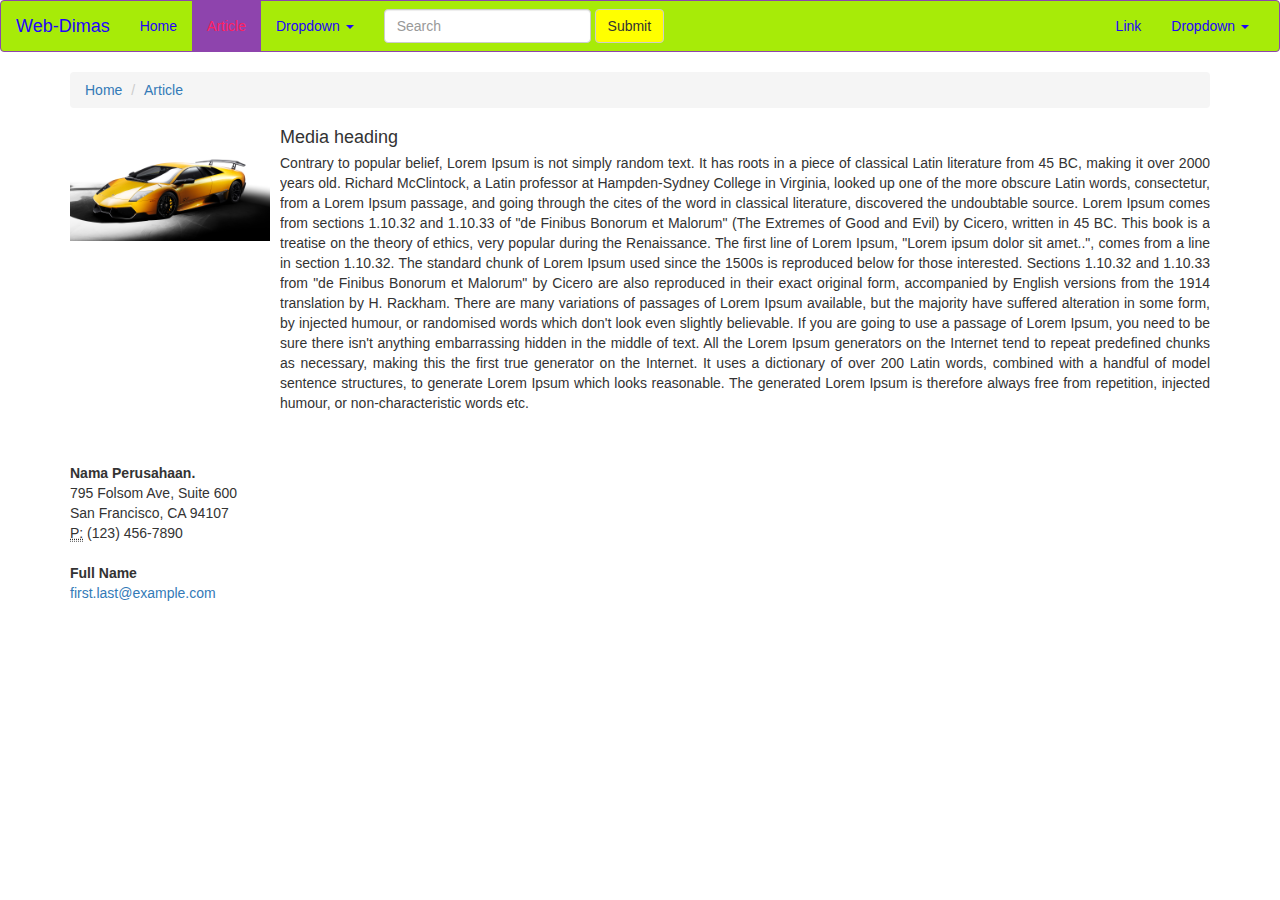
<file: port/web_design/artikel.html>
<!DOCTYPE html>
<html>
<head lang="en">
    <meta charset="UTF-8">
    <title></title>

    <!---CSS--->
    <link rel="stylesheet" href="css/bootstrap.min.css">
    <link rel="stylesheet" href="style.css">

</head>
<body>
<nav class="navbar navbar-default">
    <div class="container-fluid">
        <!-- Brand and toggle get grouped for better mobile display -->
        <div class="navbar-header">
            <button type="button" class="navbar-toggle collapsed" data-toggle="collapse" data-target="#bs-example-navbar-collapse-1" aria-expanded="false">
                <span class="sr-only">Toggle navigation</span>
                <span class="icon-bar"></span>
                <span class="icon-bar"></span>
                <span class="icon-bar"></span>
            </button>
            <a class="navbar-brand" href="#">Web-Dimas</a>
        </div>

        <!-- Collect the nav links, forms, and other content for toggling -->
        <div class="collapse navbar-collapse" id="bs-example-navbar-collapse-1">
            <ul class="nav navbar-nav">
                <li><a href="index.html">Home<span class="sr-only">(current)</span></a></li>
                <li class="active"><a href="#">Article</a></li>
                <li class="dropdown">
                    <a href="#" class="dropdown-toggle" data-toggle="dropdown" role="button" aria-haspopup="true" aria-expanded="false">Dropdown <span class="caret"></span></a>
                    <ul class="dropdown-menu">
                        <li><a href="#">Action</a></li>
                        <li><a href="#">Another action</a></li>
                        <li><a href="#">Something else here</a></li>
                        <li role="separator" class="divider"></li>
                        <li><a href="#">Separated link</a></li>
                        <li role="separator" class="divider"></li>
                        <li><a href="#">One more separated link</a></li>
                    </ul>
                </li>
            </ul>
            <form class="navbar-form navbar-left" role="search">
                <div class="form-group">
                    <input type="text" class="form-control" placeholder="Search">
                </div>
                <button type="submit" class="btn btn-default">Submit</button>
            </form>
            <ul class="nav navbar-nav navbar-right">
                <li><a href="#">Link</a></li>
                <li class="dropdown">
                    <a href="#" class="dropdown-toggle" data-toggle="dropdown" role="button" aria-haspopup="true" aria-expanded="false">Dropdown <span class="caret"></span></a>
                    <ul class="dropdown-menu">
                        <li><a href="#">Action</a></li>
                        <li><a href="#">Another action</a></li>
                        <li><a href="#">Something else here</a></li>
                        <li role="separator" class="divider"></li>
                        <li><a href="#">Separated link</a></li>
                    </ul>
                </li>
            </ul>
        </div><!-- /.navbar-collapse -->
    </div><!-- /.container-fluid -->
</nav>


<div class="container">

    <ol class="breadcrumb">
        <li><a href="index.html">Home</a></li>
        <li class="active"><a href="#">Article</a></li>
    </ol>


    <div class="media">
        <div class="media-left">
            <a href="#">
                <img class="media-object" src="lamborghini_murcielago_sv.jpg" alt="..." width="200">
            </a>
        </div>
        <div class="media-body">
            <h4 class="media-heading">Media heading</h4>

            <p align="justify">
            Contrary to popular belief, Lorem Ipsum is not simply random text. It has roots in a piece of classical Latin literature from 45 BC, making it over 2000 years old. Richard McClintock, a Latin professor at Hampden-Sydney College in Virginia, looked up one of the more obscure Latin words, consectetur, from a Lorem Ipsum passage, and going through the cites of the word in classical literature, discovered the undoubtable source. Lorem Ipsum comes from sections 1.10.32 and 1.10.33 of "de Finibus Bonorum et Malorum" (The Extremes of Good and Evil) by Cicero, written in 45 BC. This book is a treatise on the theory of ethics, very popular during the Renaissance. The first line of Lorem Ipsum, "Lorem ipsum dolor sit amet..", comes from a line in section 1.10.32.

            The standard chunk of Lorem Ipsum used since the 1500s is reproduced below for those interested. Sections 1.10.32 and 1.10.33 from "de Finibus Bonorum et Malorum" by Cicero are also reproduced in their exact original form, accompanied by English versions from the 1914 translation by H. Rackham.

            There are many variations of passages of Lorem Ipsum available, but the majority have suffered alteration in some form, by injected humour, or randomised words which don't look even slightly believable. If you are going to use a passage of Lorem Ipsum, you need to be sure there isn't anything embarrassing hidden in the middle of text. All the Lorem Ipsum generators on the Internet tend to repeat predefined chunks as necessary, making this the first true generator on the Internet. It uses a dictionary of over 200 Latin words, combined with a handful of model sentence structures, to generate Lorem Ipsum which looks reasonable. The generated Lorem Ipsum is therefore always free from repetition, injected humour, or non-characteristic words etc.
            </p>
        </div>
    </div>

    <br>
    <br>



    <div class="row">
        <div class="col-md-4"><address>
            <strong>Nama Perusahaan.</strong><br>
            795 Folsom Ave, Suite 600<br>
            San Francisco, CA 94107<br>
            <abbr title="Phone">P:</abbr> (123) 456-7890
        </address>

            <address>
                <strong>Full Name</strong><br>
                <a href="mailto:#">first.last@example.com</a>
            </address></div>
        <div class="col-md-4"></div>
        <div class="col-md-4">
            <iframe src="https://www.google.com/maps/embed?pb=!1m18!1m12!1m3!1d3966.666426976269!2d106.8271528!3d-6.1753924!2m3!1f0!2f0!3f0!3m2!1i1024!2i768!4f13.1!3m3!1m2!1s0x2e69f5d2e764b12d%3A0x3d2ad6e1e0e9bcc8!2sNational+Monument!5e0!3m2!1sen!2sid!4v1438873040564" width="400" height="300" frameborder="0" style="border:0" allowfullscreen></iframe>
        </div>
    </div>






</div>






<!---javascript bootstrap------->

<script type="text/javascript" src="js/jquery-1.11.3.min.js"></script>
<script src="js/bootstrap.min.js"></script>

</body>
</html>
</file>
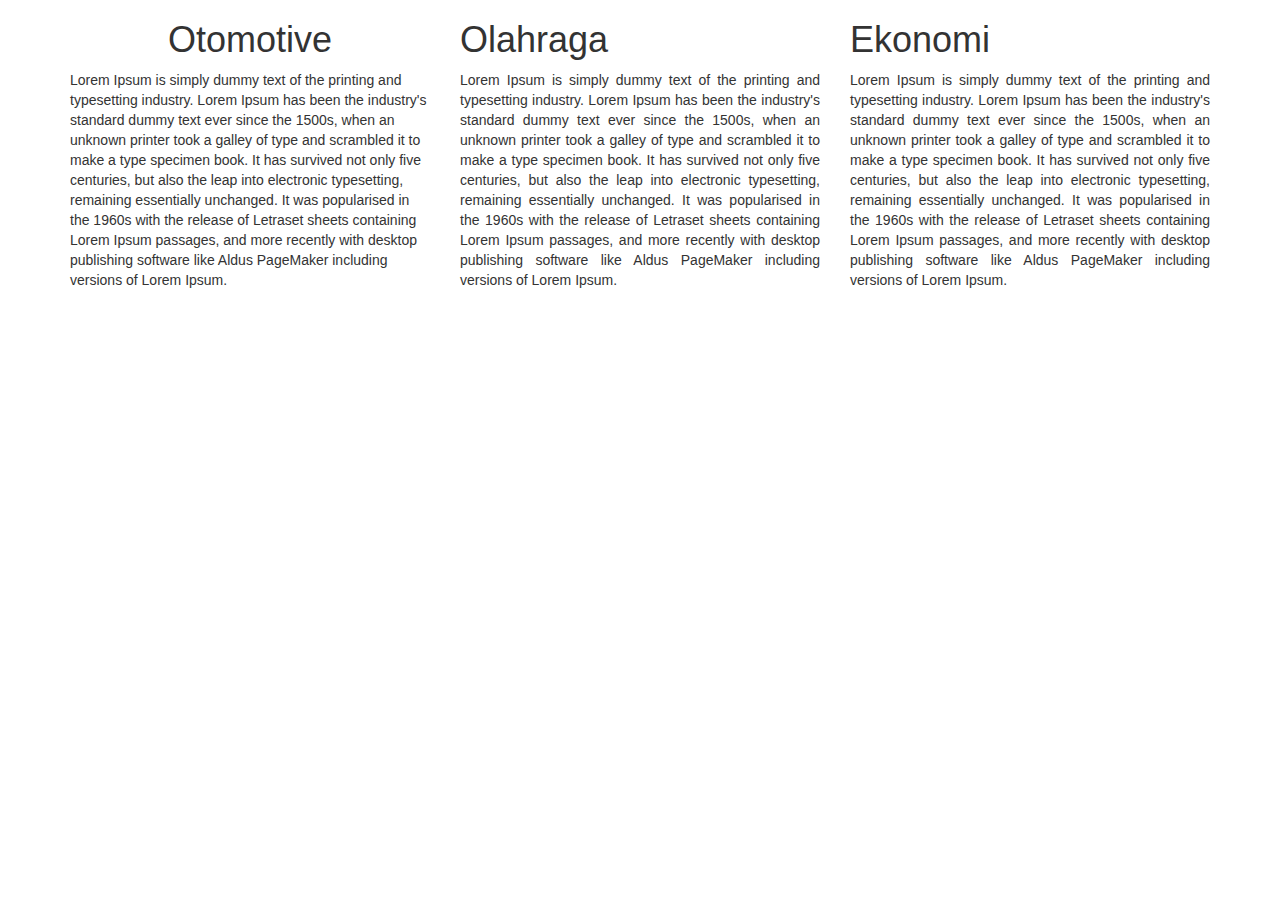
<file: port/web_design/latihan1.html>
<!DOCTYPE html>
<html>
<head lang="en">
    <meta charset="UTF-8">
    <meta name="viewport" content="width=device-width, initial-scale=1">
    <title></title>

    <!---CSS--->
    <link rel="stylesheet" href="css/bootstrap.min.css">

    <title></title>
</head>
<body>

<div class="container">

        <div class="row">

            <div class="col-md-4">
                <h1 align="center">Otomotive</h1>
                <p>Lorem Ipsum is simply dummy text of the printing and typesetting industry. Lorem Ipsum has been the industry's standard dummy text ever since the 1500s, when an unknown printer took a galley of type and scrambled it to make a type specimen book. It has survived not only five centuries, but also the leap into electronic typesetting, remaining essentially unchanged. It was popularised in the 1960s with the release of Letraset sheets containing Lorem Ipsum passages, and more recently with desktop publishing software like Aldus PageMaker including versions of Lorem Ipsum.
                </p>
            </div>


            <div class="col-md-4">
                <h1>Olahraga</h1>
                <p align="justify">
                    Lorem Ipsum is simply dummy text of the printing and typesetting industry. Lorem Ipsum has been the industry's standard dummy text ever since the 1500s, when an unknown printer took a galley of type and scrambled it to make a type specimen book. It has survived not only five centuries, but also the leap into electronic typesetting, remaining essentially unchanged. It was popularised in the 1960s with the release of Letraset sheets containing Lorem Ipsum passages, and more recently with desktop publishing software like Aldus PageMaker including versions of Lorem Ipsum.
                </p>
            </div>


            <div class="col-md-4">
                <h1>Ekonomi</h1>
                <p align="justify">
                    Lorem Ipsum is simply dummy text of the printing and typesetting industry. Lorem Ipsum has been the industry's standard dummy text ever since the 1500s, when an unknown printer took a galley of type and scrambled it to make a type specimen book. It has survived not only five centuries, but also the leap into electronic typesetting, remaining essentially unchanged. It was popularised in the 1960s with the release of Letraset sheets containing Lorem Ipsum passages, and more recently with desktop publishing software like Aldus PageMaker including versions of Lorem Ipsum.
                </p>
            </div>


        </div>
</div>




<!---javascript bootstrap------->

<script type="text/javascript" src="js/jquery-1.11.3.min.js"></script>
<script src="js/bootstrap.min.js"></script>


</body>
</html>
</file>
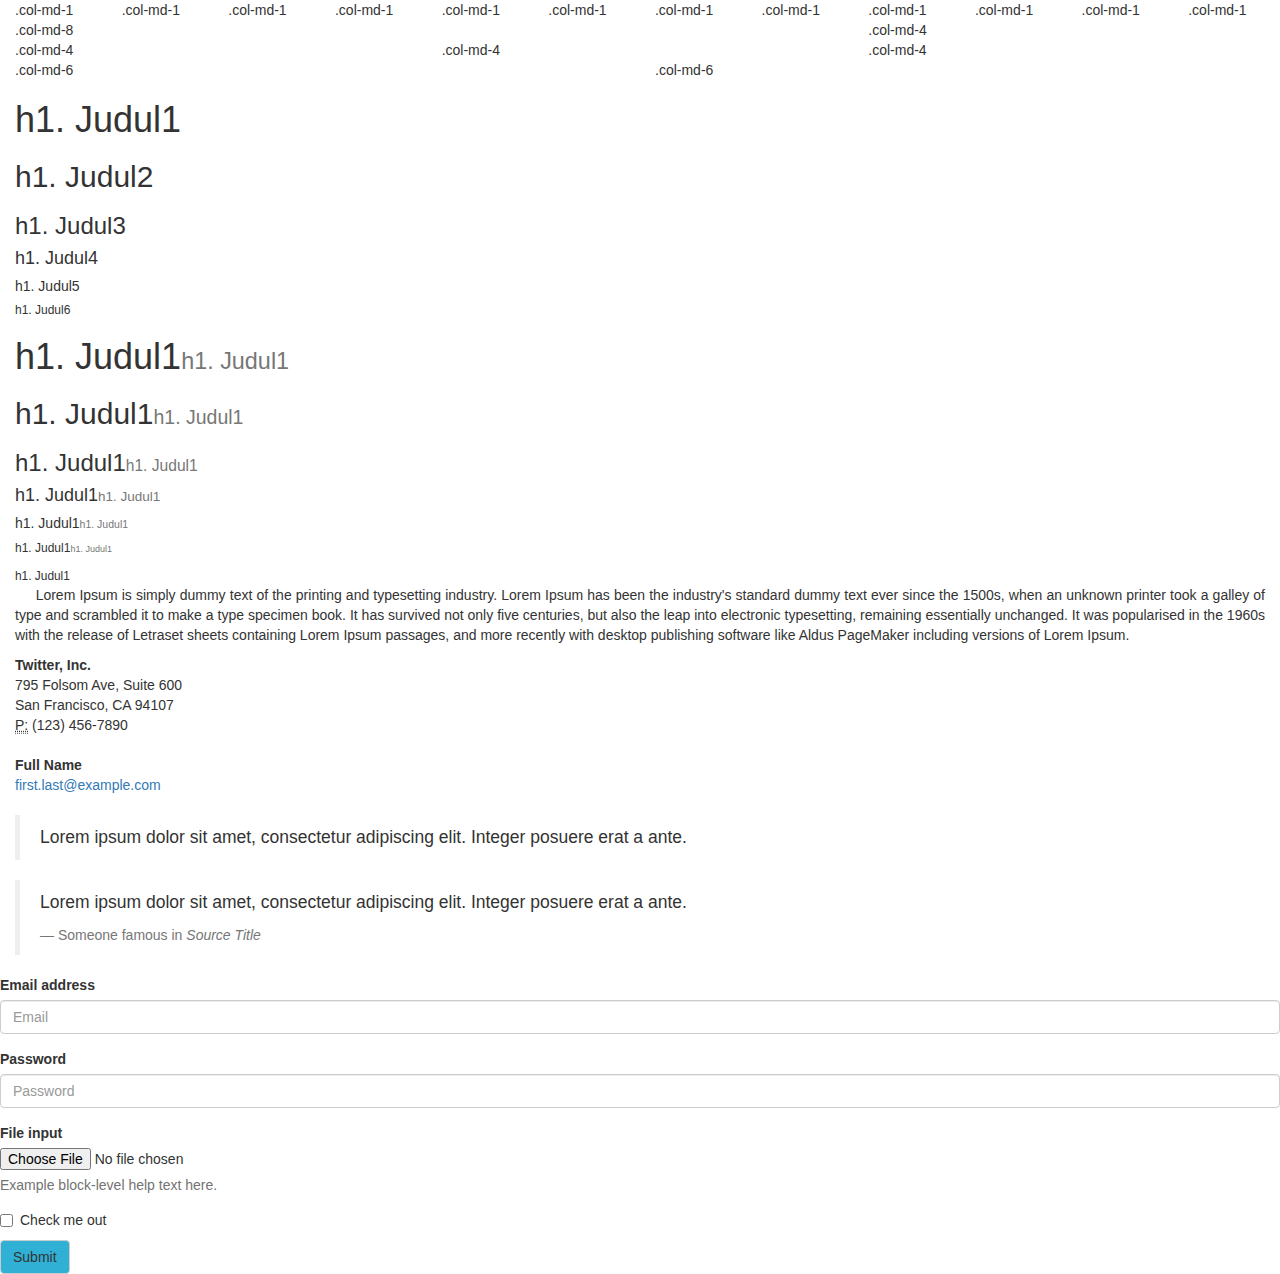
<file: port/web_design/pengenalan-bootstrap1.html>
<!DOCTYPE html>
<html>
<head lang="en">
    <meta charset="UTF-8">
    <meta name="viewport" content="width=device-width, initial-scale=1">
    <title></title>

    <!---CSS--->
    <link rel="stylesheet" href="css/bootstrap.min.css">

</head>
<body>

<!---tempat kita mengoding----->
<div class="container-fluid">
    <div class="row">
        <div class="col-md-1">.col-md-1</div>
        <div class="col-md-1">.col-md-1</div>
        <div class="col-md-1">.col-md-1</div>
        <div class="col-md-1">.col-md-1</div>
        <div class="col-md-1">.col-md-1</div>
        <div class="col-md-1">.col-md-1</div>
        <div class="col-md-1">.col-md-1</div>
        <div class="col-md-1">.col-md-1</div>
        <div class="col-md-1">.col-md-1</div>
        <div class="col-md-1">.col-md-1</div>
        <div class="col-md-1">.col-md-1</div>
        <div class="col-md-1">.col-md-1</div>
    </div>

    <div class="row">
        <div class="col-md-8">.col-md-8</div>
        <div class="col-md-4">.col-md-4</div>
    </div>

    <div class="row">
        <div class="col-md-4">.col-md-4</div>
        <div class="col-md-4">.col-md-4</div>
        <div class="col-md-4">.col-md-4</div>
    </div>

    <div class="row">
        <div class="col-md-6">.col-md-6</div>
        <div class="col-md-6">.col-md-6</div>
    </div>



<h1>h1. Judul1</h1>

<h2>h1. Judul2</h2>

<h3>h1. Judul3</h3>

<h4>h1. Judul4</h4>

<h5>h1. Judul5</h5>

<h6>h1. Judul6</h6>



<h1>h1. Judul1<small>h1. Judul1</small></h1>

<h2>h1. Judul1<small>h1. Judul1</small></h2>

<h3>h1. Judul1<small>h1. Judul1</small></h3>

<h4>h1. Judul1<small>h1. Judul1</small></h4>

<h5>h1. Judul1<small>h1. Judul1</small></h5>

<h6>h1. Judul1<small>h1. Judul1</small></h6>


<small>h1. Judul1</small>

<p align="justify">
    &nbsp;&nbsp;&nbsp;&nbsp;&nbsp;Lorem Ipsum is simply dummy text of the printing and typesetting industry. Lorem Ipsum has been the industry's standard dummy text ever since the 1500s, when an unknown printer took a galley of type and scrambled it to make a type specimen book. It has survived not only five centuries, but also the leap into electronic typesetting, remaining essentially unchanged. It was popularised in the 1960s with the release of Letraset sheets containing Lorem Ipsum passages, and more recently with desktop publishing software like Aldus PageMaker including versions of Lorem Ipsum.
</p>


<address>
    <strong>Twitter, Inc.</strong><br>
    795 Folsom Ave, Suite 600<br>
    San Francisco, CA 94107<br>
    <abbr title="Phone">P:</abbr> (123) 456-7890
</address>

<address>
    <strong>Full Name</strong><br>
    <a href="mailto:#">first.last@example.com</a>
</address>


<blockquote>
    <p>Lorem ipsum dolor sit amet, consectetur adipiscing elit. Integer posuere erat a ante.</p>
</blockquote>


<blockquote>
    <p>Lorem ipsum dolor sit amet, consectetur adipiscing elit. Integer posuere erat a ante.</p>
    <footer>Someone famous in <cite title="Source Title">Source Title</cite></footer>
</blockquote>

</div>


<form>
    <div class="form-group">
        <label for="exampleInputEmail1">Email address</label>
        <input type="email" class="form-control" id="exampleInputEmail1" placeholder="Email">
    </div>
    <div class="form-group">
        <label for="exampleInputPassword1">Password</label>
        <input type="password" class="form-control" id="exampleInputPassword1" placeholder="Password">
    </div>
    <div class="form-group">
        <label for="exampleInputFile">File input</label>
        <input type="file" id="exampleInputFile">
        <p class="help-block">Example block-level help text here.</p>
    </div>
    <div class="checkbox">
        <label>
            <input type="checkbox"> Check me out
        </label>
    </div>
    <button type="submit" class="btn btn-default" style="background-color: #31b0d5">Submit</button>
</form>

<!---javascript bootstrap------->

<script type="text/javascript" src="js/jquery-1.11.3.min.js"></script>
<script src="js/bootstrap.min.js"></script>


</body>
</html>
</file>
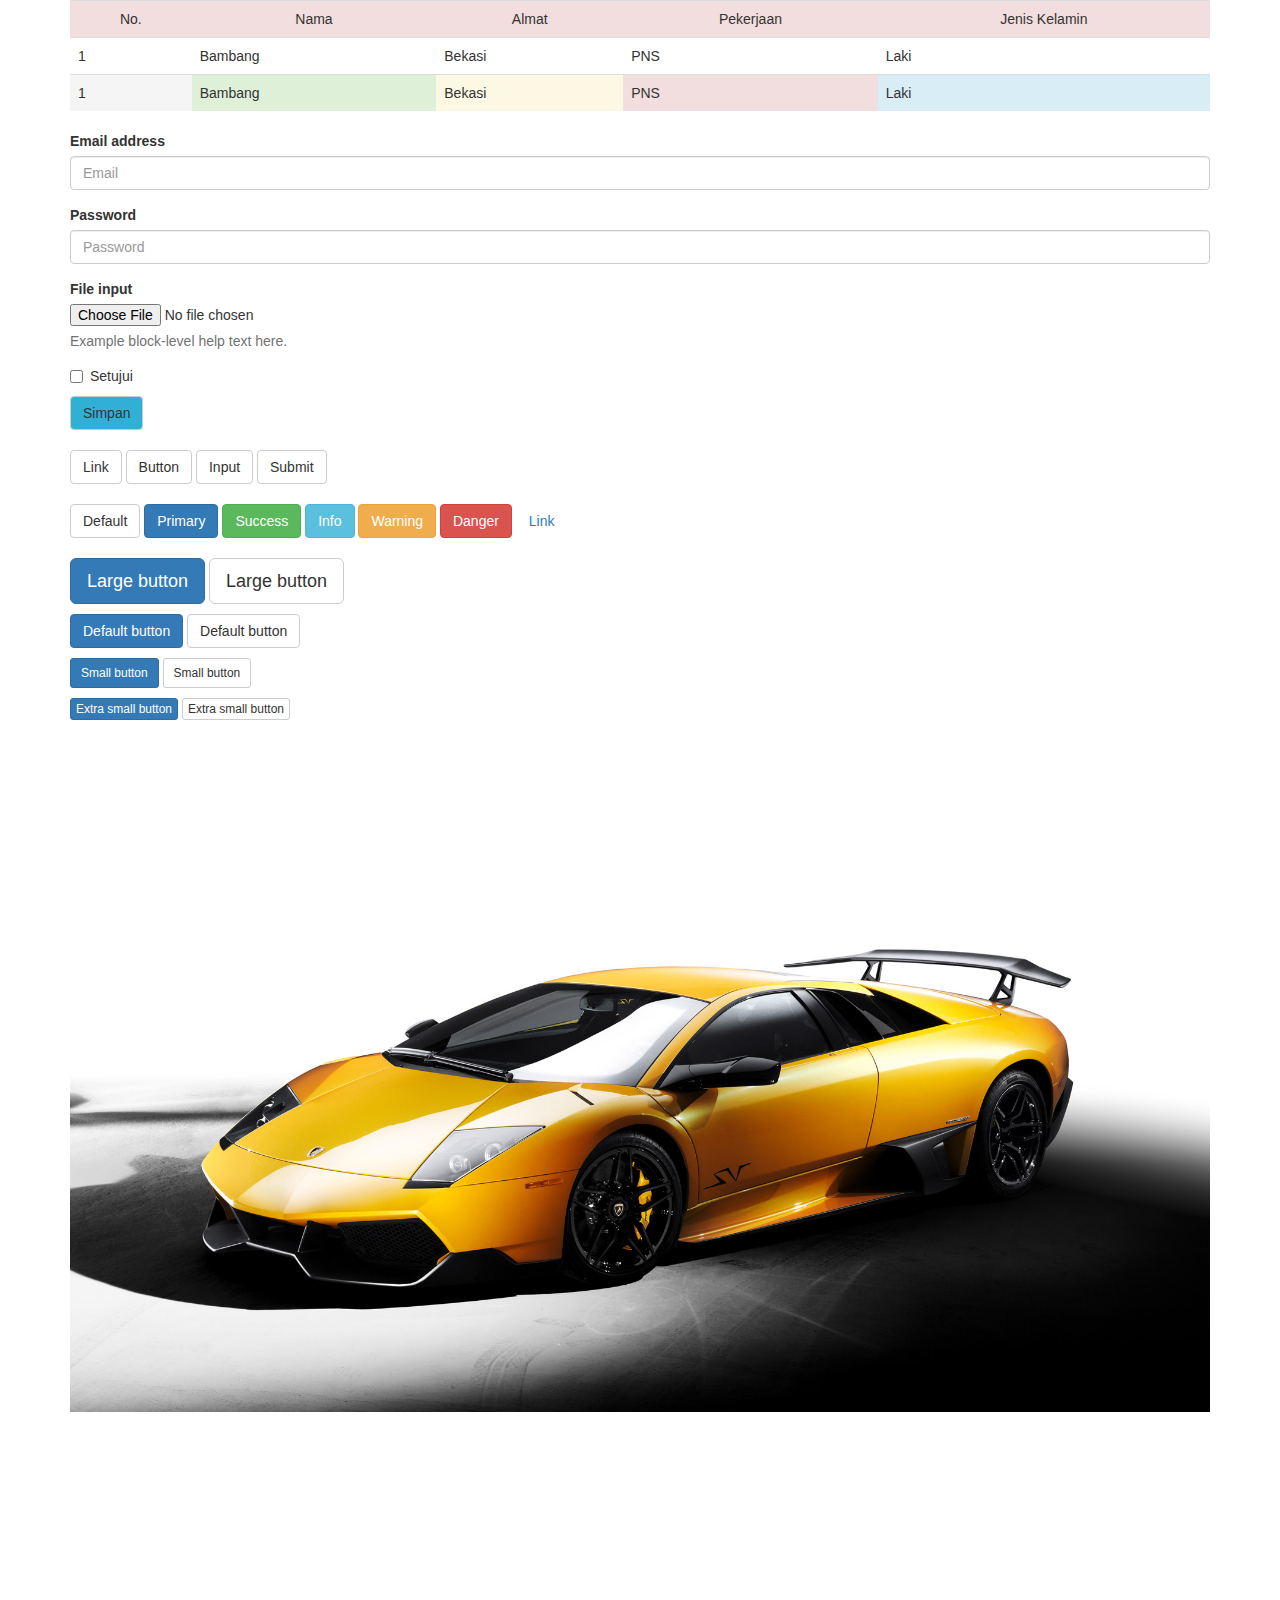
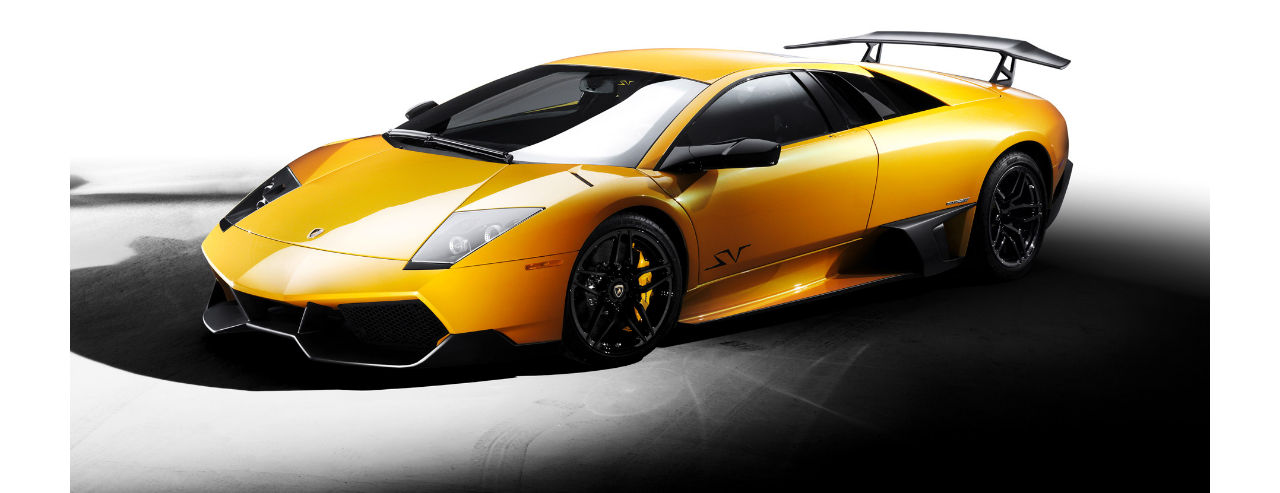
<file: port/web_design/pengenalan-bootstrap2.html>
<!DOCTYPE html>
<html>
<head lang="en">

    <meta charset="UTF-8">
    <meta name="viewport" content="width=device-width, initial-scale=1">
    <title></title>

    <!---CSS--->
    <link rel="stylesheet" href="css/bootstrap.min.css">

</head>
<body>

<div class="container">

    <table class="table">
    <tr align="center">
        <td class="danger">No.</td>
        <td class="danger">Nama</td>
        <td class="danger">Almat</td>
        <td class="danger">Pekerjaan</td>
        <td class="danger">Jenis Kelamin</td>
    </tr>

    <tr>
        <td>1</td>
        <td>Bambang</td>
        <td>Bekasi</td>
        <td>PNS</td>
        <td>Laki</td>
    </tr>

    <tr>
        <td class="active">1</td>
        <td class="success">Bambang</td>
        <td class="warning">Bekasi</td>
        <td class="danger">PNS</td>
        <td class="info">Laki</td>
    </tr>
</table>

<form>
    <div class="form-group">
        <label for="exampleInputEmail1">Email address</label>
        <input type="email" class="form-control" id="exampleInputEmail1" placeholder="Email">
    </div>
    <div class="form-group">
        <label for="exampleInputPassword1">Password</label>
        <input type="password" class="form-control" id="exampleInputPassword1" placeholder="Password">
    </div>
    <div class="form-group">
        <label for="exampleInputFile">File input</label>
        <input type="file" id="exampleInputFile">
        <p class="help-block">Example block-level help text here.</p>
    </div>
    <div class="checkbox">
        <label>
            <input type="checkbox"> Setujui
        </label>
    </div>
    <button type="submit" class="btn btn-default" style="background-color: #31b0d5;">Simpan</button>
</form>

    <br>

    <a class="btn btn-default" href="#" role="button">Link</a>
    <button class="btn btn-default" type="submit">Button</button>
    <input class="btn btn-default" type="button" value="Input">
    <input class="btn btn-default" type="submit" value="Submit">

    <br>
    <br>

    <!-- Standard button -->
    <button type="button" class="btn btn-default">Default</button>

    <!-- Provides extra visual weight and identifies the primary action in a set of buttons -->
    <button type="button" class="btn btn-primary">Primary</button>

    <!-- Indicates a successful or positive action -->
    <button type="button" class="btn btn-success">Success</button>

    <!-- Contextual button for informational alert messages -->
    <button type="button" class="btn btn-info">Info</button>

    <!-- Indicates caution should be taken with this action -->
    <button type="button" class="btn btn-warning">Warning</button>

    <!-- Indicates a dangerous or potentially negative action -->
    <button type="button" class="btn btn-danger">Danger</button>

    <!-- Deemphasize a button by making it look like a link while maintaining button behavior -->
    <button type="button" class="btn btn-link">Link</button>


    <br>
    <br>

    <p>
        <button type="button" class="btn btn-primary btn-lg">Large button</button>
        <button type="button" class="btn btn-default btn-lg">Large button</button>
    </p>
    <p>
        <button type="button" class="btn btn-primary">Default button</button>
        <button type="button" class="btn btn-default">Default button</button>
    </p>
    <p>
        <button type="button" class="btn btn-primary btn-sm">Small button</button>
        <button type="button" class="btn btn-default btn-sm">Small button</button>
    </p>
    <p>
        <button type="button" class="btn btn-primary btn-xs">Extra small button</button>
        <button type="button" class="btn btn-default btn-xs">Extra small button</button>
    </p>

    <br>
    <br>

    <img src="lamborghini_murcielago_sv.jpg" class="img-responsive" alt="Responsive image">

    <br>
    <br>


    <a href="http://www.detik.com"><img src="lamborghini_murcielago_sv.jpg" class="img-responsive" alt="Responsive image"></a>

</div>




<!---javascript bootstrap------->

<script type="text/javascript" src="js/jquery-1.11.3.min.js"></script>
<script src="js/bootstrap.min.js"></script>


</body>
</html>
</file>
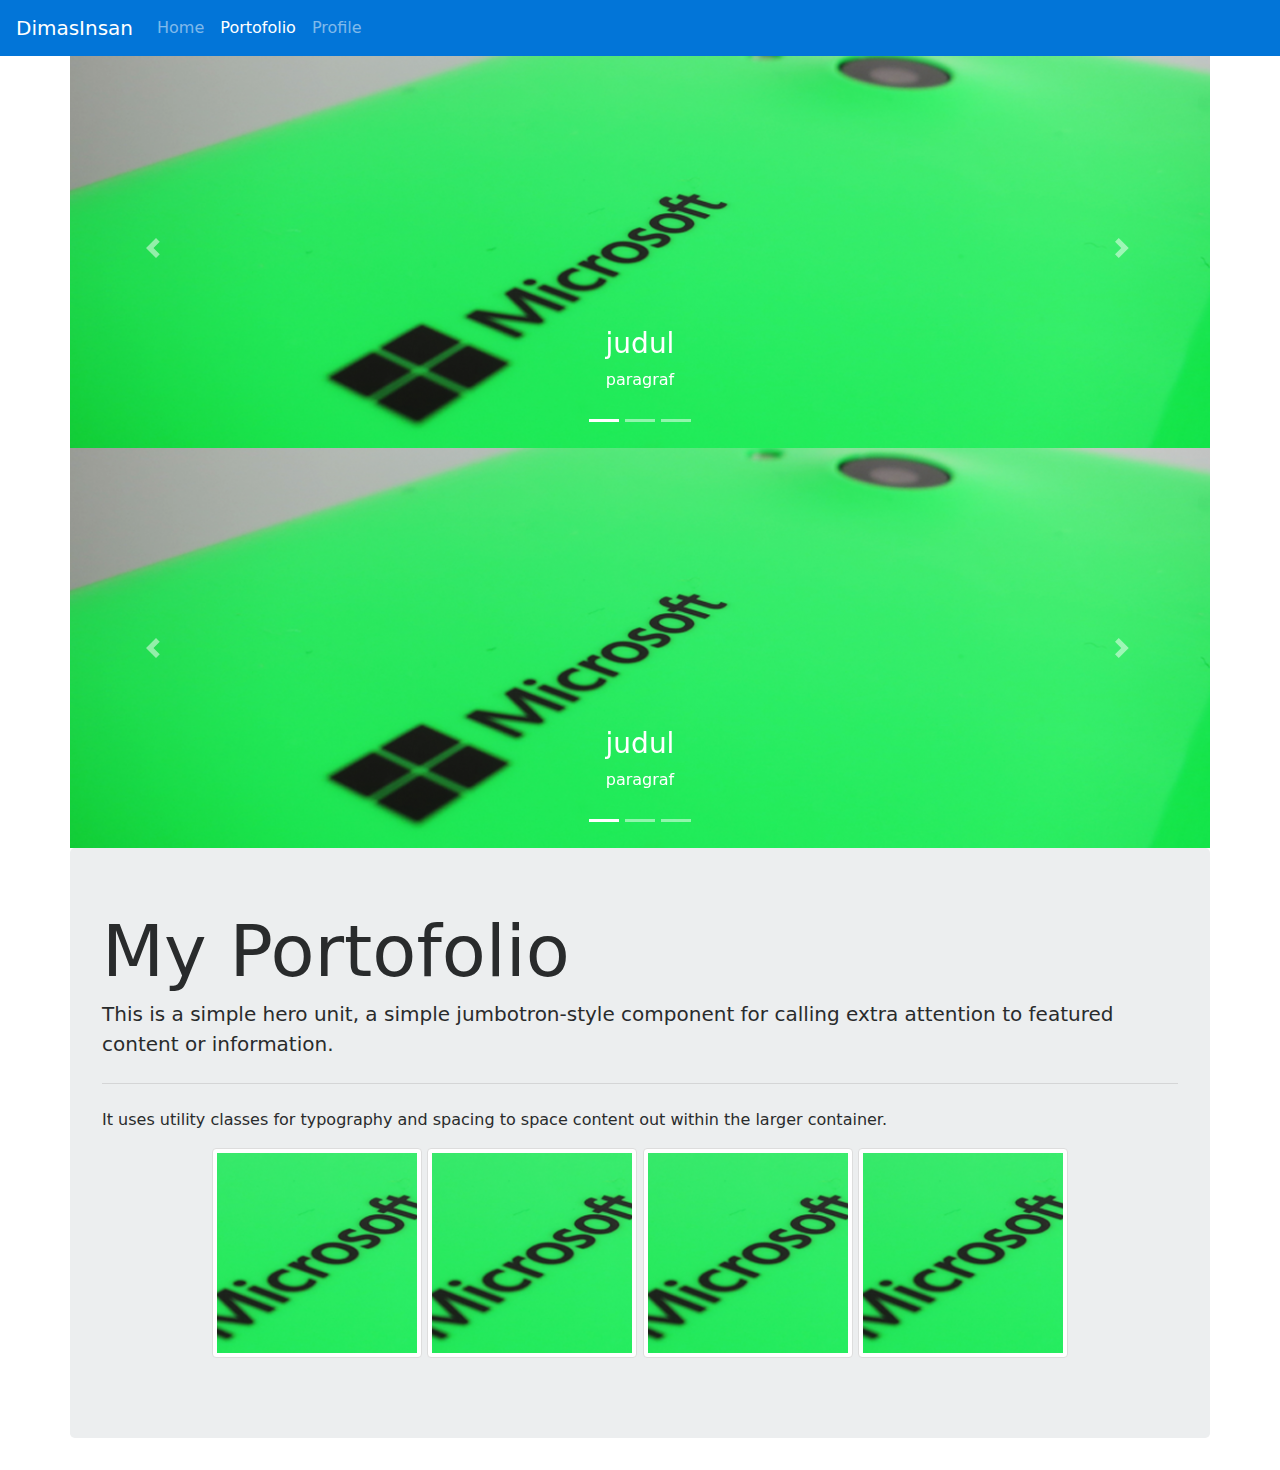
<file: port/webdesign2/Portofolio.html>
<!DOCTYPE html>
<html lang="en">
<head>
	<!-- Required meta tags -->
	<meta charset="utf-8">
	<meta name="viewport" content="width=device-width, initial-scale=1, shrink-to-fit=no">

	<!-- Bootstrap CSS -->
	<link rel="stylesheet" src="" >	
	<link rel="stylesheet" href="bootstrap/css/bootstrap.min.css" integrity="sha384-rwoIResjU2yc3z8GV/NPeZWAv56rSmLldC3R/AZzGRnGxQQKnKkoFVhFQhNUwEyJ" crossorigin="anonymous">
<style>

</style>
	</head>
<body>
	<nav class="navbar navbar-toggleable-md fixed-top navbar navbar-inverse bg-primary bg-faded">
		<button class="navbar-toggler navbar-toggler-right" type="button" data-toggle="collapse" data-target="#navbarNavDropdown" aria-controls="navbarNavDropdown" aria-expanded="false" aria-label="Toggle navigation">
			<span class="navbar-toggler-icon"></span>
		</button>
		<a class="navbar-brand" href="#">DimasInsan</a>
		<div class="collapse navbar-collapse" id="navbarNavDropdown">
			<ul class="navbar-nav">
				<li class="nav-item ">
					<a class="nav-link" href="index.html">Home <span class="sr-only">(current)</span></a>
				</li>
				<li class="nav-item">
					<a class="nav-link active" href="Portofolio.html">Portofolio</a>
				</li>
				<li class="nav-item">
					<a class="nav-link" href="profil.html">Profile</a>
				</li>
				<!---<li class="nav-item dropdown">
					<a class="nav-link dropdown-toggle" href="http://example.com" id="navbarDropdownMenuLink" data-toggle="dropdown" aria-haspopup="true" aria-expanded="false">
						Dropdown link
					</a>
					<div class="dropdown-menu" aria-labelledby="navbarDropdownMenuLink">
						<a class="dropdown-item" href="#">Action</a>
						<a class="dropdown-item" href="#">Another action</a>
						<a class="dropdown-item" href="#">Something else here</a>
					</div>
				</li>--->
			</ul>
		</div>
	</nav>
	
<br>
<br>
	<div class="container">
		
		
		
				<!-------------------------------------slide--------------------------------------------->
				<div class="row">
  					<div id="carouselExampleIndicators" class="carousel slide" data-ride="carousel">
  						<ol class="carousel-indicators">
  							<li data-target="#carouselExampleIndicators" data-slide-to="0" class="active"></li>
  							<li data-target="#carouselExampleIndicators" data-slide-to="1"></li>
  							<li data-target="#carouselExampleIndicators" data-slide-to="2"></li>
  						</ol>
  						<div class="carousel-inner" role="listbox">
  							<div class="carousel-item active">
  								<img class="d-block img-fluid" src="a.png" alt="First slide">
								<div class="carousel-caption d-none d-md-block">
									<h3>judul </h3>
									<p>paragraf</p>
								</div>
							</div>
							
							
  							<div class="carousel-item">
  								<img class="d-block img-fluid" src="b.jpg" alt="Second slide">
								<div class="carousel-caption d-none d-md-block">
									<h3>judul </h3>
									<p>paragraf</p>
								</div>
  							</div>
							
  							<div class="carousel-item">
  								<img class="d-block img-fluid" src="c.jpg" alt="Third slide">
								<div class="carousel-caption d-none d-md-block">
									<h3>judul </h3>
									<p>paragraf</p>
								</div>
							</div>
							
							
  						</div>
						
						
  						<a class="carousel-control-prev" href="#carouselExampleIndicators" role="button" data-slide="prev">
  							<span class="carousel-control-prev-icon" aria-hidden="true"></span>
  							<span class="sr-only">Previous</span>
  						</a>
  						<a class="carousel-control-next" href="#carouselExampleIndicators" role="button" data-slide="next">
  							<span class="carousel-control-next-icon" aria-hidden="true"></span>
  							<span class="sr-only">Next</span>
  						</a>
  					</div>
  				</div>
				<!-------end slide------------------------------------------------->
				
				<!-------------------------------------slide--------------------------------------------->
				<div class="row">
  					<div id="carouselExampleIndicators" class="carousel slide" data-ride="carousel">
  						<ol class="carousel-indicators">
  							<li data-target="#carouselExampleIndicators" data-slide-to="0" class="active"></li>
  							<li data-target="#carouselExampleIndicators" data-slide-to="1"></li>
  							<li data-target="#carouselExampleIndicators" data-slide-to="2"></li>
  						</ol>
  						<div class="carousel-inner" role="listbox">
  							<div class="carousel-item active">
  								<img class="d-block img-fluid" src="a.png" alt="First slide">
								<div class="carousel-caption d-none d-md-block">
									<h3>judul </h3>
									<p>paragraf</p>
								</div>
							</div>
							
							
  							<div class="carousel-item">
  								<img class="d-block img-fluid" src="b.jpg" alt="Second slide">
								<div class="carousel-caption d-none d-md-block">
									<h3>judul </h3>
									<p>paragraf</p>
								</div>
  							</div>
							
  							<div class="carousel-item">
  								<img class="d-block img-fluid" src="c.jpg" alt="Third slide">
								<div class="carousel-caption d-none d-md-block">
									<h3>judul </h3>
									<p>paragraf</p>
								</div>
							</div>
							
							
  						</div>
						
						
  						<a class="carousel-control-prev" href="#carouselExampleIndicators" role="button" data-slide="prev">
  							<span class="carousel-control-prev-icon" aria-hidden="true"></span>
  							<span class="sr-only">Previous</span>
  						</a>
  						<a class="carousel-control-next" href="#carouselExampleIndicators" role="button" data-slide="next">
  							<span class="carousel-control-next-icon" aria-hidden="true"></span>
  							<span class="sr-only">Next</span>
  						</a>
  					</div>
  				</div>
				<!-------end slide------------------------------------------------->
				
				<div class="row">
				<div class="container">
				<div class="row">
				<div class="jumbotron">
				  <h1 class="display-3">My Portofolio</h1>
				  <p class="lead">This is a simple hero unit, a simple jumbotron-style component for calling extra attention to featured content or information.</p>
				  <hr class="my-4">
				  <p>It uses utility classes for typography and spacing to space content out within the larger container.</p>
				<p align="center">
				<img src="a200.png" alt="..." class="img-thumbnail" class="img-thumbnail" data-toggle="modal" data-target=".bd-example-modal-lg">
				<img src="a200.png" alt="..." class="img-thumbnail">
				<img src="a200.png" alt="..." class="img-thumbnail">
				<img src="a200.png" alt="..." class="img-thumbnail">
				</p>
				
				
				<!-- Large modal -->



				
			</div>
			

			<div class="modal fade bd-example-modal-lg" tabindex="-1" role="dialog" aria-labelledby="myLargeModalLabel" aria-hidden="true">
				<div class="modal-dialog modal-lg">
					<div class="modal-content">
						<div class="modal-body">
							<img src="a200.png" alt="..." class="img-thumbnail">
						</div>
					</div>
				</div>
			</div>
			
			
			
			
			
			
		</div>
	</div>
	
</div>

<!------------------------------------------------------------------------------------------------>

</div>




</div>
















<script src="bootstrap/js/jquery-3.1.1.slim.min.js" ></script>
<script src="bootstrap/js/tether.min.js" ></script>
<script src="bootstrap/js/bootstrap.min.js" ></script>


</body>
</html>
</file>
<file: port/testindo.co.id/css/style.css>
@import url(http://fonts.googleapis.com/css?family=Lato:100,300,400,700,900,100italic,300italic,400italic,700italic,900italic);
@import url(http://fonts.googleapis.com/css?family=Open+Sans:300italic,400italic,600italic,700italic,800italic,700,300,600,800,400);

body, html{
	font-family: 'Lato', sans-serif;
	text-rendering: optimizeLegibility !important;
	-webkit-font-smoothing: antialiased !important;
	color: #5a5a5a;
}

h1{
	text-transform: uppercase;
}
h1 strong{
	font-weight: 900;
}
h2{
	text-transform: uppercase;
	line-height: 20px;
	margin:  0;
}
h3{
font-size: 18px;
font-weight: 900;
}
h4{
	text-transform: uppercase;
}
h5{
	text-transform: uppercase;
	font-weight: 700;
	line-height: 20px;
}
p{
	font-family: 'Open Sans', sans-serif;
}
p.intro{
	font-size: 16px;
	margin: 12px 0 0;
	line-height: 24px;
	font-family: 'Open Sans', sans-serif;
}
a{ color: #FCAC45;}
a:hover,
a:focus{
	text-decoration: none;
	color: #FCAC45;
}

.section-title hr{
	border-color: #fcac45;
	border-width: 4px;
	width: 60px;
	float: left;
	clear: both;
}
.clearfix:after {
     visibility: hidden;
     display: block;
     font-size: 0;
     content: " ";
     clear: both;
     height: 0;
     }
.clearfix { display: inline-block; }
* html .clearfix { height: 1%; }
.clearfix { display: block; }
ul, ol{
	padding: 0;
	webkit-padding: 0;
	moz-padding: 0;
}
/* Navigation */
#tf-menu {
	padding: 20px;
	transition: all 0.8s;
}
#tf-menu.navbar-default {
	background-color: rgba(248, 248, 248, 0);
	border-color: rgba(231, 231, 231, 0);
}
#tf-menu a.navbar-brand {
text-transform: uppercase;
font-size: 22px;
color: #fff;
font-weight: 900;
}

#tf-menu.navbar-default .navbar-nav > li > a {
	text-transform: uppercase;
	color: #FFF;
	font-size: 12px;
	letter-spacing: 1px;
}
.on {
	background-color: #222222 !important;
	padding: 0 !important;
}
.navbar-default .navbar-nav > .active > a, 
.navbar-default .navbar-nav > .active > a:hover, 
.navbar-default .navbar-nav > .active > a:focus {
	color: #FCAC45 !important;
	background-color: transparent;
	font-weight: 700;
}

.navbar-toggle {
	border-radius: 0;
	}
.navbar-default .navbar-toggle:hover, 
.navbar-default .navbar-toggle:focus {
	background-color: #FCAC45;
	border-color: #FCAC45;
	}
.navbar-default .navbar-toggle:hover>.icon-bar {
	background-color: #FFF;
	}
/* Home Style */
#tf-home{
	background: url(../img/01.jpg);
	background-size: cover;
	background-position: center;
	background-attachment: fixed;
	background-repeat: no-repeat;
	color: #cfcfcf;
}

#tf-home .overlay{
	background: -moz-linear-gradient(top,  rgba(0,0,0,0.8) 0%, rgba(0,0,0,0.73) 17%, rgba(0,0,0,0.66) 35%, rgba(0,0,0,0.55) 62%, rgba(0,0,0,0.4) 100%); /* FF3.6+ */
	background: -webkit-gradient(linear, left top, left bottom, color-stop(0%,rgba(0,0,0,0.8)), color-stop(17%,rgba(0,0,0,0.73)), color-stop(35%,rgba(0,0,0,0.66)), color-stop(62%,rgba(0,0,0,0.55)), color-stop(100%,rgba(0,0,0,0.4))); /* Chrome,Safari4+ */
	background: -webkit-linear-gradient(top,  rgba(0,0,0,0.8) 0%,rgba(0,0,0,0.73) 17%,rgba(0,0,0,0.66) 35%,rgba(0,0,0,0.55) 62%,rgba(0,0,0,0.4) 100%); /* Chrome10+,Safari5.1+ */
	background: -o-linear-gradient(top,  rgba(0,0,0,0.8) 0%,rgba(0,0,0,0.73) 17%,rgba(0,0,0,0.66) 35%,rgba(0,0,0,0.55) 62%,rgba(0,0,0,0.4) 100%); /* Opera 11.10+ */
	background: -ms-linear-gradient(top,  rgba(0,0,0,0.8) 0%,rgba(0,0,0,0.73) 17%,rgba(0,0,0,0.66) 35%,rgba(0,0,0,0.55) 62%,rgba(0,0,0,0.4) 100%); /* IE10+ */
	background: linear-gradient(to bottom,  rgba(0,0,0,0.8) 0%,rgba(0,0,0,0.73) 17%,rgba(0,0,0,0.66) 35%,rgba(0,0,0,0.55) 62%,rgba(0,0,0,0.4) 100%); /* W3C */
	filter: progid:DXImageTransform.Microsoft.gradient( startColorstr='#cc000000', endColorstr='#66000000',GradientType=0 ); /* IE6-9 */
	height: 750px;
	background-attachment: fixed;
}
#tf-home p.lead{
	color: #e3e3e3;
}

.content{
	position: relative;
	padding: 20% 0 0;
}

.color{
	color: #fcac45;
}

a.fa.fa-angle-down {
	padding: 10px 15px;
	color: #fff;
	border: 2px solid #b4b4b4;
	border-radius: 50%;
	font-size: 24px;
	margin-top: 200px;
	transition: all 0.5s;
}
a.fa.fa-angle-down:hover{
	background: #fcac45;
	color: #ffffff;
	border: 2px solid #fcac45;
}
/* About Section */
#tf-about{
	padding: 80px 0;
}
ul.about-list{ margin: 30px 0 0 ;}
ul.about-list li{
	display: block;
	font-size: 16px;
	line-height: 30px;
	font-family: 'Open Sans', sans-serif;
}
ul.about-list li span{ 
	margin-right: 10px;
}

/* Team Section */
#tf-team{
	background: url(../img/03.jpg);
	background-size: cover;
	background-position: center;
	background-attachment: fixed;
	background-repeat: no-repeat;
	color: #ffffff;
}
#tf-team .overlay{
	background: -moz-linear-gradient(top,  rgba(0,0,0,0.8) 0%, rgba(0,0,0,0.73) 17%, rgba(0,0,0,0.66) 35%, rgba(0,0,0,0.55) 62%, rgba(0,0,0,0.4) 100%); /* FF3.6+ */
	background: -webkit-gradient(linear, left top, left bottom, color-stop(0%,rgba(0,0,0,0.8)), color-stop(17%,rgba(0,0,0,0.73)), color-stop(35%,rgba(0,0,0,0.66)), color-stop(62%,rgba(0,0,0,0.55)), color-stop(100%,rgba(0,0,0,0.4))); /* Chrome,Safari4+ */
	background: -webkit-linear-gradient(top,  rgba(0,0,0,0.8) 0%,rgba(0,0,0,0.73) 17%,rgba(0,0,0,0.66) 35%,rgba(0,0,0,0.55) 62%,rgba(0,0,0,0.4) 100%); /* Chrome10+,Safari5.1+ */
	background: -o-linear-gradient(top,  rgba(0,0,0,0.8) 0%,rgba(0,0,0,0.73) 17%,rgba(0,0,0,0.66) 35%,rgba(0,0,0,0.55) 62%,rgba(0,0,0,0.4) 100%); /* Opera 11.10+ */
	background: -ms-linear-gradient(top,  rgba(0,0,0,0.8) 0%,rgba(0,0,0,0.73) 17%,rgba(0,0,0,0.66) 35%,rgba(0,0,0,0.55) 62%,rgba(0,0,0,0.4) 100%); /* IE10+ */
	background: linear-gradient(to bottom,  rgba(0,0,0,0.8) 0%,rgba(0,0,0,0.73) 17%,rgba(0,0,0,0.66) 35%,rgba(0,0,0,0.55) 62%,rgba(0,0,0,0.4) 100%); /* W3C */
	filter: progid:DXImageTransform.Microsoft.gradient( startColorstr='#cc000000', endColorstr='#66000000',GradientType=0 ); /* IE6-9 */
	height: auto;
	background-attachment: fixed;
	padding: 80px 0;
}
.section-title.center{
	padding: 30px 0;
}
.section-title h2,
.section-title.center h2{
	font-weight: 300;
}
.section-title.center .line{
	border-top: 4px solid #fcac45;
	height: 10px;
	width: 60px;
	text-align: center;
	margin: 0 auto;
	margin-top: 20px;
}

.section-title.center hr {
	border-top: 4px solid rgba(252, 172, 69, 0.34);
	width: 40px;
	text-align: center;
	margin-top: 10px;
	position: relative;
	left: 17%;
}
#team{ margin: 0 auto}
#team .item{
    padding: 0;
    margin: 15px;
    color: #FFF;
    text-align: center;
}

img.img-circle.team-img {
	width: 120px;
	height: 120px;
	border: 4px solid transparent;
	transition: all 0.5s;
}
#tf-team .item .thumbnail:hover>img.img-circle.team-img{
	border: 4px solid #FCAC45;
}
#tf-team .thumbnail {
	background: transparent;
	border: 0;
}

#tf-team .thumbnail .caption {
	padding: 9px;
	color: #F2F2F2;
}

.owl-theme .owl-controls .owl-page span {
	display: block;
	width: 10px;
	height: 10px;
	margin: 5px 7px;
	filter: Alpha(Opacity=1);
	opacity: 1;
	-webkit-border-radius: 0;
	-moz-border-radius: 20px;
	border-radius: 0;
	background: #FFFFFF;
	transition: all 0.5s;
}

.owl-theme .owl-controls .owl-page.active span, 
.owl-theme .owl-controls.clickable .owl-page:hover span {
	filter: Alpha(Opacity=100);
	opacity: 1;
	background: #FCAC45;
}
.owl-theme .owl-controls .owl-page.active span{
	background: #FCAC45;
}

/* Services Section */
#tf-services{
	padding: 80px 0;
}

.space{
	margin-top: 40px;
}

#tf-services i.fa {
	font-size: 40px;
	border: 4px solid #FCAC45;
	width: 100px;
	height: 100px;
	padding: 27px 25px;
	margin-bottom: 10px;
	border-radius: 50%;
	transition: all 0.5s;
}

#tf-services i.fa.fa-mobile{
	font-size: 50px;
	padding: 20px 25px;
}

#tf-services .service:hover>i.fa{
	background: #FCAC45;
	color: #ffffff;
}

/* Clients Section */
#tf-clients{
	background: url(../img/04.jpg);
	background-size: cover;
	background-position: center;
	background-attachment: fixed;
	background-repeat: no-repeat;
	color: #ffffff;
}

#tf-clients .overlay{
	background: -moz-linear-gradient(top,  rgba(0,0,0,0.8) 0%, rgba(0,0,0,0.73) 17%, rgba(0,0,0,0.66) 35%, rgba(0,0,0,0.55) 62%, rgba(0,0,0,0.4) 100%); /* FF3.6+ */
	background: -webkit-gradient(linear, left top, left bottom, color-stop(0%,rgba(0,0,0,0.8)), color-stop(17%,rgba(0,0,0,0.73)), color-stop(35%,rgba(0,0,0,0.66)), color-stop(62%,rgba(0,0,0,0.55)), color-stop(100%,rgba(0,0,0,0.4))); /* Chrome,Safari4+ */
	background: -webkit-linear-gradient(top,  rgba(0,0,0,0.8) 0%,rgba(0,0,0,0.73) 17%,rgba(0,0,0,0.66) 35%,rgba(0,0,0,0.55) 62%,rgba(0,0,0,0.4) 100%); /* Chrome10+,Safari5.1+ */
	background: -o-linear-gradient(top,  rgba(0,0,0,0.8) 0%,rgba(0,0,0,0.73) 17%,rgba(0,0,0,0.66) 35%,rgba(0,0,0,0.55) 62%,rgba(0,0,0,0.4) 100%); /* Opera 11.10+ */
	background: -ms-linear-gradient(top,  rgba(0,0,0,0.8) 0%,rgba(0,0,0,0.73) 17%,rgba(0,0,0,0.66) 35%,rgba(0,0,0,0.55) 62%,rgba(0,0,0,0.4) 100%); /* IE10+ */
	background: linear-gradient(to bottom,  rgba(0,0,0,0.8) 0%,rgba(0,0,0,0.73) 17%,rgba(0,0,0,0.66) 35%,rgba(0,0,0,0.55) 62%,rgba(0,0,0,0.4) 100%); /* W3C */
	filter: progid:DXImageTransform.Microsoft.gradient( startColorstr='#cc000000', endColorstr='#66000000',GradientType=0 ); /* IE6-9 */
	padding: 80px 0;
	background-attachment: fixed;
}

#clients .item{
    padding: 0;
    margin: 35px;
    color: #FFF;
    text-align: center;
}
/* Gallery Section 
==============================*/
#tf-works{
	padding: 80px 0;
}
.categories{ 
	padding: 10px 0;
}
ul.cat li{
	display: inline-block;
}
#tf-works li.pull-right {
	margin-top: 10px;
}
ol.type li{
	display: inline-block;
	margin-left: 20px;
}
ol.type li:after{
	content: ' | ';
	margin-left: 20px;
}
ol.type li:last-child:after { content: ''; }
ol.type li a{ color: #222222}
ol.type li a.active { font-weight: 700; }
.isotope-item { z-index: 2 }
.isotope-hidden.isotope-item { z-index: 1 }
.isotope,
.isotope .isotope-item {
    /* change duration value to whatever you like */
    -webkit-transition-duration: 0.8s;
    -moz-transition-duration: 0.8s;
    transition-duration: 0.8s;
}
.isotope-item {
    margin-right: -1px;
    -webkit-backface-visibility: hidden;
    backface-visibility: hidden;
}
.isotope {
    -webkit-backface-visibility: hidden;
    backface-visibility: hidden;
    -webkit-transition-property: height, width;
    -moz-transition-property: height, width;
    transition-property: height, width;
}
.isotope .isotope-item {
    -webkit-backface-visibility: hidden;
    backface-visibility: hidden;
    -webkit-transition-property: -webkit-transform, opacity;
    -moz-transition-property: -moz-transform, opacity;
    transition-property: transform, opacity;
}
.portfolio-item{
	margin-bottom: 30px;
}
.portfolio-item .hover-bg{
	height: 260px;
	overflow: hidden;
	position: relative;
}

.hover-bg .hover-text {
	position: absolute;
	text-align: center;
	margin: 0 auto;
	color: #ffffff;
	background: rgba(0, 0, 0, 0.66);
	padding: 25% 0;
	height: 100%;
	width: 100%;
	opacity: 0;
    transition: all 0.5s;
}
.hover-bg .hover-text>h4{
	opacity: 0;
	-webkit-transform: translateY(100%);
            transform: translateY(100%);
            transition: all 0.3s;
}
.hover-bg:hover .hover-text>h4{
	opacity: 1;
    -webkit-backface-visibility:hidden;
    -webkit-transform: translateY(0);
            transform: translateY(0);
}
.hover-bg .hover-text>i{
	opacity: 0;
	-webkit-transform: translateY(0);
            transform: translateY(0);
            transition: all 0.3s;
}
.hover-bg:hover .hover-text>i{
	opacity: 1;
    -webkit-backface-visibility:hidden;
   -webkit-transform: translateY(100%);
            transform: translateY(100%);
}
.hover-bg:hover .hover-text{
	opacity: 1;
}
#tf-works i.fa {
	height: 30px;
	width: 30px;
	border: 1px solid #FCAC45;
	font-size: 20px;
	padding: 5px;
	border-radius: 50%;
	color: #FCAC45;
}
/* Testimonials Section */
#tf-testimonials{
	background: url(../img/05.jpg);
	background-size: cover;
	background-position: center;
	background-attachment: fixed;
	background-repeat: no-repeat;
	color: #ffffff;
}

#tf-testimonials .overlay{
	background: -moz-linear-gradient(top,  rgba(0,0,0,0.8) 0%, rgba(0,0,0,0.73) 17%, rgba(0,0,0,0.66) 35%, rgba(0,0,0,0.55) 62%, rgba(0,0,0,0.4) 100%); /* FF3.6+ */
	background: -webkit-gradient(linear, left top, left bottom, color-stop(0%,rgba(0,0,0,0.8)), color-stop(17%,rgba(0,0,0,0.73)), color-stop(35%,rgba(0,0,0,0.66)), color-stop(62%,rgba(0,0,0,0.55)), color-stop(100%,rgba(0,0,0,0.4))); /* Chrome,Safari4+ */
	background: -webkit-linear-gradient(top,  rgba(0,0,0,0.8) 0%,rgba(0,0,0,0.73) 17%,rgba(0,0,0,0.66) 35%,rgba(0,0,0,0.55) 62%,rgba(0,0,0,0.4) 100%); /* Chrome10+,Safari5.1+ */
	background: -o-linear-gradient(top,  rgba(0,0,0,0.8) 0%,rgba(0,0,0,0.73) 17%,rgba(0,0,0,0.66) 35%,rgba(0,0,0,0.55) 62%,rgba(0,0,0,0.4) 100%); /* Opera 11.10+ */
	background: -ms-linear-gradient(top,  rgba(0,0,0,0.8) 0%,rgba(0,0,0,0.73) 17%,rgba(0,0,0,0.66) 35%,rgba(0,0,0,0.55) 62%,rgba(0,0,0,0.4) 100%); /* IE10+ */
	background: linear-gradient(to bottom,  rgba(0,0,0,0.8) 0%,rgba(0,0,0,0.73) 17%,rgba(0,0,0,0.66) 35%,rgba(0,0,0,0.55) 62%,rgba(0,0,0,0.4) 100%); /* W3C */
	filter: progid:DXImageTransform.Microsoft.gradient( startColorstr='#cc000000', endColorstr='#66000000',GradientType=0 ); /* IE6-9 */
	padding: 80px 0;
	background-attachment: fixed;
}
#testimonial {
	padding: 30px 0;
}
#testimonial .item{
    display: block;
    width: 100%;
    height: auto;
}

#testimonial .item p {
	font-weight: 400;
	margin: 30px 0;
	color: #d1d1d1;
}
/* Contact Section */
#tf-contact{
	padding: 80px 0;
}

label {
	float: left;
	font-size: 12px;
	font-weight: 400;
	font-family: 'Open Sans', sans-serif;
}
#tf-contact .form-control {
	display: block;
	width: 100%;
	padding: 6px 12px;
	font-size: 14px;
	line-height: 1.42857143;
	color: #555;
	background-color: #fff;
	background-image: none;
	border: 1px solid #ccc;
	border-radius: 2px;
	-webkit-box-shadow: none;
	box-shadow: none;
	-webkit-transition: none;
	-o-transition: none;
	transition: none;
}

#tf-contact .form-control:focus {
	border-color: inherit;
	outline: 0;
	-webkit-box-shadow: transparent;
	box-shadow: transparent;
}

button.btn.tf-btn.btn-default {
	float: right;
	background: #FCAC45;
	border: 0;
	border-radius: 0;
	padding: 10px 40px;
	color: #ffffff;
	text-transform: uppercase;
}

.btn:active, .btn.active {
	background-image: none;
	outline: 0;
	-webkit-box-shadow: none;
	box-shadow: none;
}

.btn:focus, 
.btn:active:focus, 
.btn.active:focus, 
.btn.focus, 
.btn:active.focus, 
.btn.active.focus {
	outline: thin dotted;
	outline: none;
	outline-offset: none;
}
/* Footer */
nav#footer{
	background: #222222;
	color: #ffffff;
	padding: 20px 0 15px 0;
}
nav#footer .fnav{ vertical-align: middle;}
ul.footer-social li{
	display: inline-block;
	margin-right: 10px;
}
nav#footer p{
	font-size: 12px;
	margin-top: 10px;
}
#footer i.fa {
	height: 30px;
	width: 30px;
	border: 2px solid #8c8c8c;
	font-size: 20px;
	padding: 4px 5px;
	border-radius: 50%;
	color: #8c8c8c;
	transition: all 0.5s;
}
#footer i.fa:hover{
	background: #FCAC45;
	border-color: #FCAC45;
	color: #ffffff;
</file>
<file: port/testindo.co.id/css/responsive.css>
@media (max-width: 768px){
  .content {
	padding: 40% 0 0;
	}
}

@media (max-width: 603px){
#tf-menu.navbar-default {
	background-color: rgba(0, 0, 0, 0.79);
	}
#tf-works li.pull-right, #tf-works li.pull-left {
    margin-top: 10px;
    float: none !important;
    text-align: center;
    display: block;
}
label{
    float: none !important
}
.pull-left.fnav,
.pull-right.fnav {
    float: none !important;
    text-align: center;
}

.hover-bg .hover-text {
    padding: 12% 10%;
}
}
@media (max-width: 360px){
.hover-bg .hover-text {
    padding: 22% 10%;
}
}
</file>
<file: port/web_design/style.css>
.navbar-default {
    background-color: #a7eb08;
    border-color: #8e44ad;
}
.navbar-default .navbar-brand {
    color: #2204fa;
}
.navbar-default .navbar-brand:hover, .navbar-default .navbar-brand:focus {
    color: #ff2060;
}
.navbar-default .navbar-text {
    color: #2204fa;
}
.navbar-default .navbar-nav > li > a {
    color: #2204fa;
}
.navbar-default .navbar-nav > li > a:hover, .navbar-default .navbar-nav > li > a:focus {
    color: #ff2060;
}
.navbar-default .navbar-nav > li > .dropdown-menu {
    background-color: #a7eb08;
}
.navbar-default .navbar-nav > li > .dropdown-menu > li > a {
    color: #2204fa;
}
.navbar-default .navbar-nav > li > .dropdown-menu > li > a:hover,
.navbar-default .navbar-nav > li > .dropdown-menu > li > a:focus {
    color: #ff2060;
    background-color: #8e44ad;
}
.navbar-default .navbar-nav > li > .dropdown-menu > li > .divider {
    background-color: #a7eb08;
}
.navbar-default .navbar-nav > .active > a, .navbar-default .navbar-nav > .active > a:hover, .navbar-default .navbar-nav > .active > a:focus {
    color: #ff2060;
    background-color: #8e44ad;
}
.navbar-default .navbar-nav > .open > a, .navbar-default .navbar-nav > .open > a:hover, .navbar-default .navbar-nav > .open > a:focus {
    color: #ff2060;
    background-color: #8e44ad;
}
.navbar-default .navbar-toggle {
    border-color: #8e44ad;
}
.navbar-default .navbar-toggle:hover, .navbar-default .navbar-toggle:focus {
    background-color: #8e44ad;
}
.navbar-default .navbar-toggle .icon-bar {
    background-color: #2204fa;
}
.navbar-default .navbar-collapse,
.navbar-default .navbar-form {
    border-color: #2204fa;
}
.navbar-default .navbar-link {
    color: #2204fa;
}
.navbar-default .navbar-link:hover {
    color: #ff2060;
}

@media (max-width: 767px) {
    .navbar-default .navbar-nav .open .dropdown-menu > li > a {
        color: #2204fa;
    }
    .navbar-default .navbar-nav .open .dropdown-menu > li > a:hover, .navbar-default .navbar-nav .open .dropdown-menu > li > a:focus {
        color: #ff2060;
    }
    .navbar-default .navbar-nav .open .dropdown-menu > .active > a, .navbar-default .navbar-nav .open .dropdown-menu > .active > a:hover, .navbar-default .navbar-nav .open .dropdown-menu > .active > a:focus {
        color: #ff2060;
        background-color: #8e44ad;
    }
}




h3{
    text-align: center;
}


.btn-default{
    background-color:yellow;
}
</file>
<file: port/testindo.co.id/startbootstrap-full-slider-1.0.3/startbootstrap-full-slider-1.0.3/css/full-slider.css>
/*!
 * Start Bootstrap - Full Slider HTML Template (http://startbootstrap.com)
 * Code licensed under the Apache License v2.0.
 * For details, see http://www.apache.org/licenses/LICENSE-2.0.
 */

html,
body {
    height: 100%;
}

.carousel,
.item,
.active {
    height: 100%;
}

.carousel-inner {
    height: 100%;
}

/* Background images are set within the HTML using inline CSS, not here */

.fill {
    width: 100%;
    height: 100%;
    background-position: center;
    -webkit-background-size: cover;
    -moz-background-size: cover;
    background-size: cover;
    -o-background-size: cover;
}

footer {
    margin: 50px 0;
}
</file>
